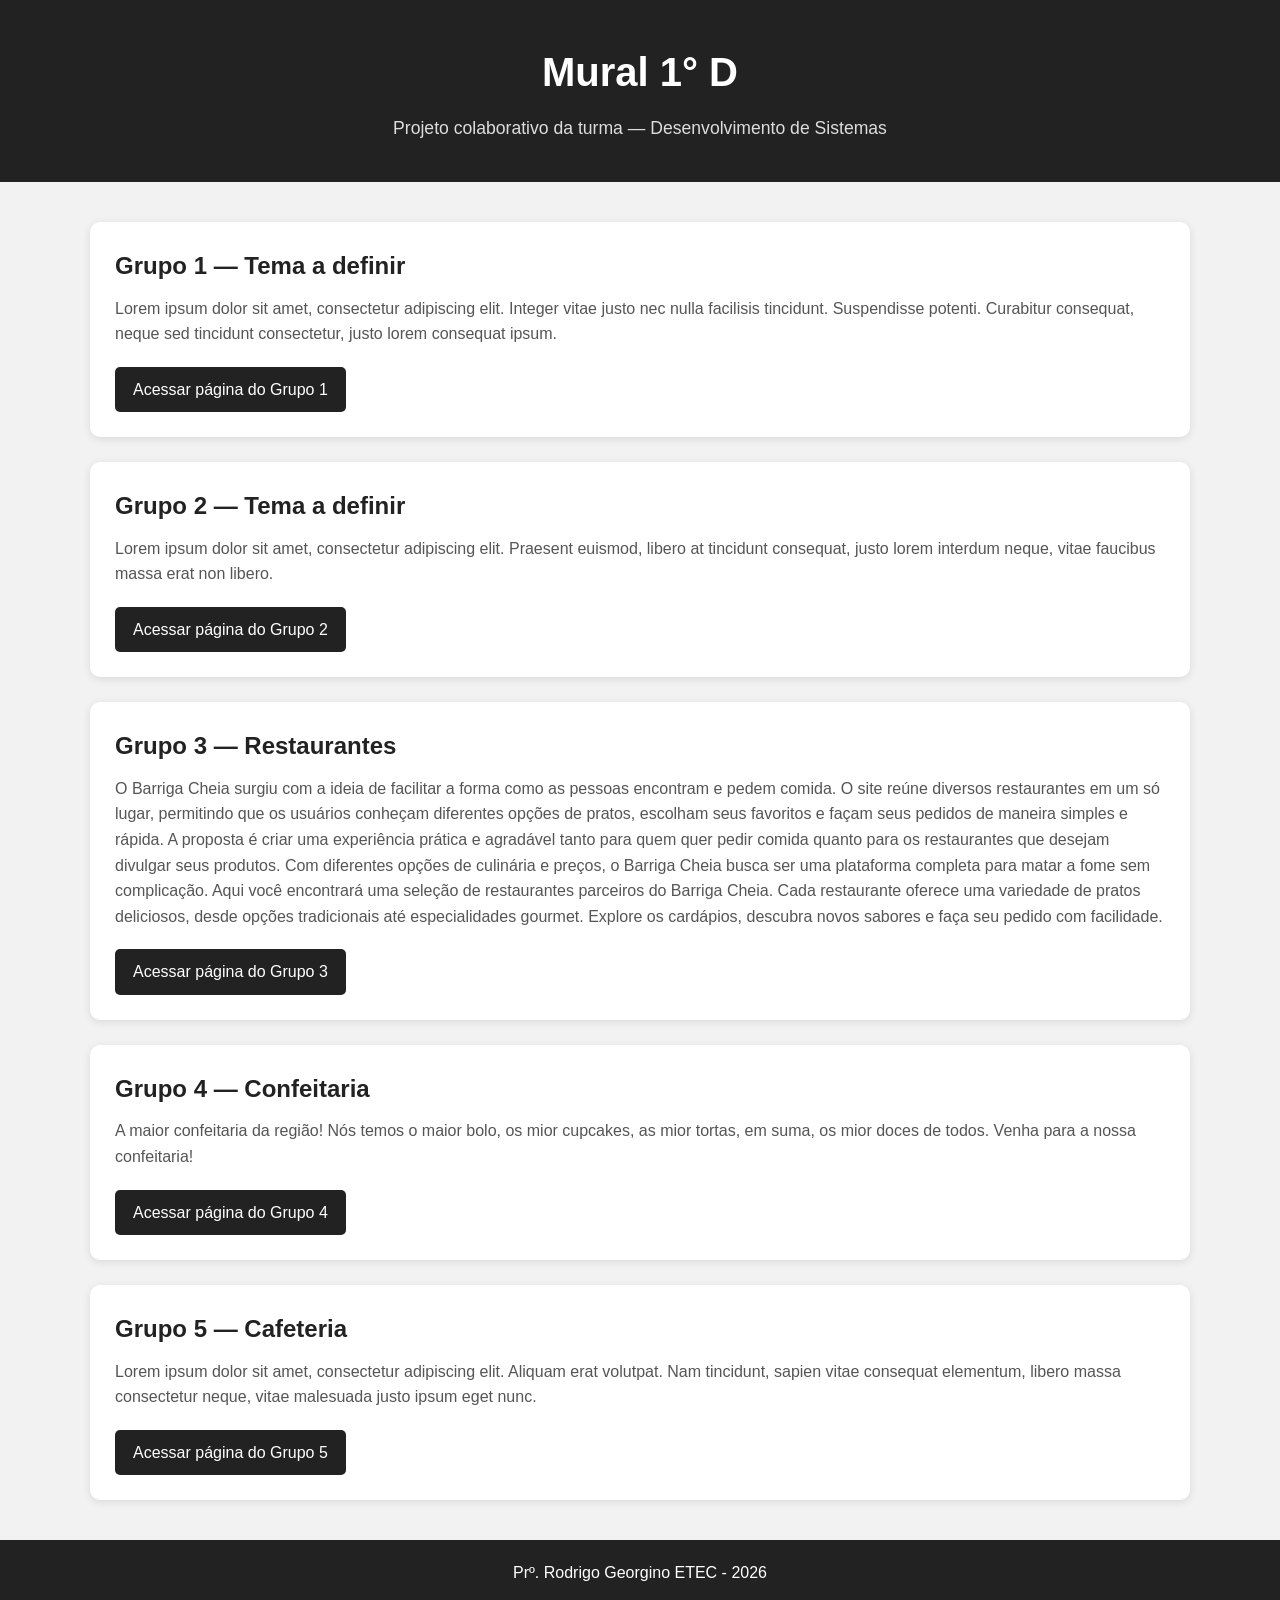
<file: index.html>
<!DOCTYPE html> <html lang="pt-BR"> <head> <meta charset="UTF-8"> <meta name="viewport" content="width=device-width, initial-scale=1.0"> <title>Mural 1° D</title> <style> * { box-sizing: border-box; margin: 0; padding: 0; } body { font-family: Arial, Helvetica, sans-serif; background-color: #f2f2f2; color: #333; line-height: 1.6; } header { background-color: #222; color: white; text-align: center; padding: 40px 20px; } header h1 { font-size: 2.5rem; margin-bottom: 10px; } header p { font-size: 1.1rem; color: #ddd; } main { width: 90%; max-width: 1100px; margin: 40px auto; } section { background-color: white; margin-bottom: 25px; padding: 25px; border-radius: 10px; box-shadow: 0 2px 8px rgba(0, 0, 0, 0.10); } section h2 { color: #222; margin-bottom: 10px; } section p { margin-bottom: 20px; color: #555; } .botao { display: inline-block; padding: 10px 18px; background-color: #222; color: white; text-decoration: none; border-radius: 5px; } .botao:hover { background-color: #444; } footer { background-color: #222; color: white; text-align: center; padding: 20px; margin-top: 40px; } @media (max-width: 600px) { header h1 { font-size: 2rem; } main { width: 95%; } section { padding: 20px; } } </style> </head> <body> <header> <h1>Mural 1° D</h1> <p> Projeto colaborativo da turma — Desenvolvimento de Sistemas </p> </header> <main> <!-- GRUPO 1 --> <section> <h2>Grupo 1 — Tema a definir</h2> <p> Lorem ipsum dolor sit amet, consectetur adipiscing elit. Integer vitae justo nec nulla facilisis tincidunt. Suspendisse potenti. Curabitur consequat, neque sed tincidunt consectetur, justo lorem consequat ipsum. </p> <a href="grupo1.html" class="botao"> Acessar página do Grupo 1 </a> </section> <!-- GRUPO 2 --> <section> <h2>Grupo 2 — Tema a definir</h2> <p> Lorem ipsum dolor sit amet, consectetur adipiscing elit. Praesent euismod, libero at tincidunt consequat, justo lorem interdum neque, vitae faucibus massa erat non libero. </p> <a href="grupo2.html" class="botao"> Acessar página do Grupo 2 </a> </section> <!-- GRUPO 3 --> <section> <h2>Grupo 3 — Restaurantes
</h2> <p> O Barriga Cheia surgiu com a ideia de facilitar a forma como as pessoas encontram e pedem comida. O site reúne diversos restaurantes em um só lugar, permitindo que os usuários conheçam diferentes opções de pratos, escolham seus favoritos e façam seus pedidos de maneira simples e rápida. A proposta é criar uma experiência prática e agradável tanto para quem quer pedir comida quanto para os restaurantes que desejam divulgar seus produtos. Com diferentes opções de culinária e preços, o Barriga Cheia busca ser uma plataforma completa para matar a fome sem complicação. Aqui você encontrará uma seleção de restaurantes parceiros do Barriga Cheia. Cada restaurante oferece uma variedade de pratos deliciosos, desde opções tradicionais até especialidades gourmet. Explore os cardápios, descubra novos sabores e faça seu pedido com facilidade.</p> <a href="/Grupo 3/grupo3.html" class="botao"> Acessar página do Grupo 3 </a> </section> <!-- GRUPO 4 --> <section> <h2>Grupo 4 — Confeitaria</h2> <p> A maior confeitaria da região! Nós temos o maior bolo, os mior cupcakes, as mior tortas, em suma, os mior doces de todos. Venha para a nossa confeitaria! </p> <a href="grupo4.html" class="botao"> Acessar página do Grupo 4 </a> </section> <!-- GRUPO 5 --> <section> <h2>Grupo 5 — Cafeteria</h2> <p> Lorem ipsum dolor sit amet, consectetur adipiscing elit. Aliquam erat volutpat. Nam tincidunt, sapien vitae consequat elementum, libero massa consectetur neque, vitae malesuada justo ipsum eget nunc. </p> <a href="grupo5.html" class="botao"> Acessar página do Grupo 5 </a> </section> </main> <footer> <p> Prº. Rodrigo Georgino ETEC - 2026 </p> </footer> </body> </html>
</file>
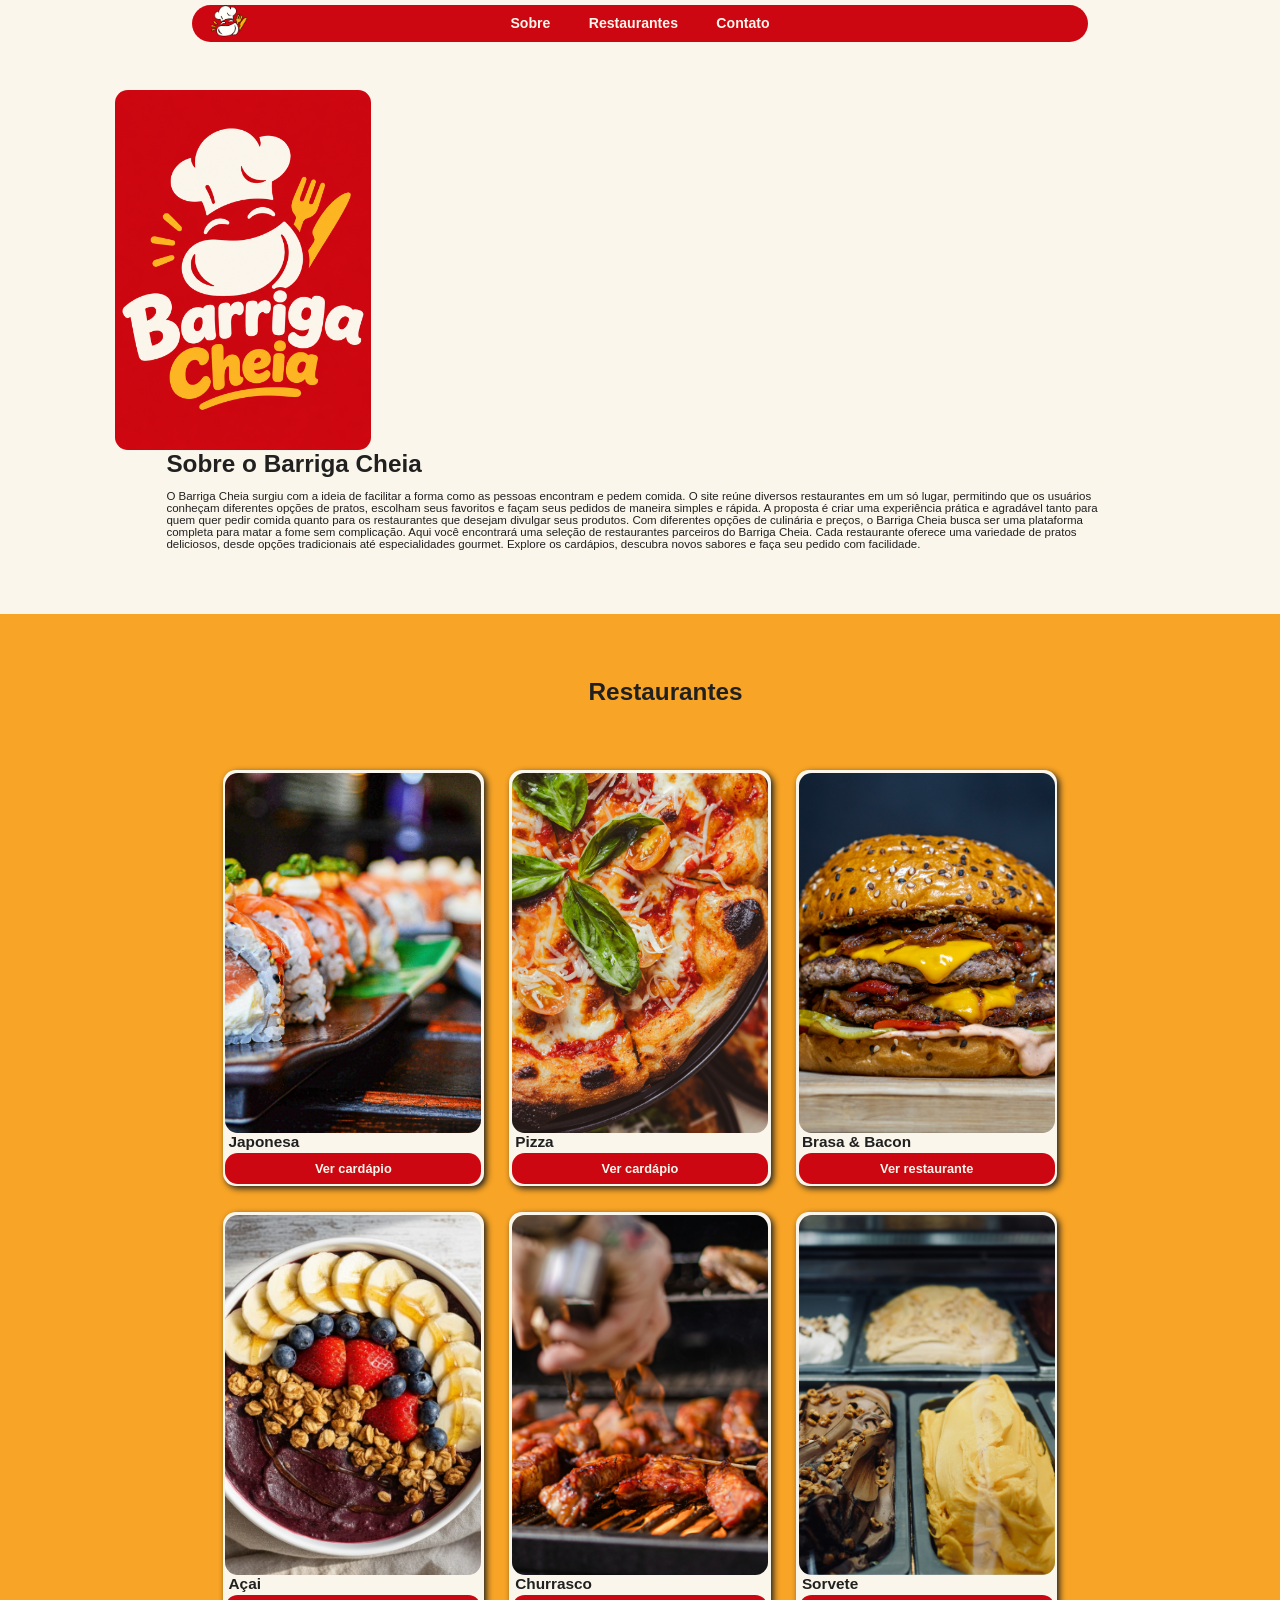
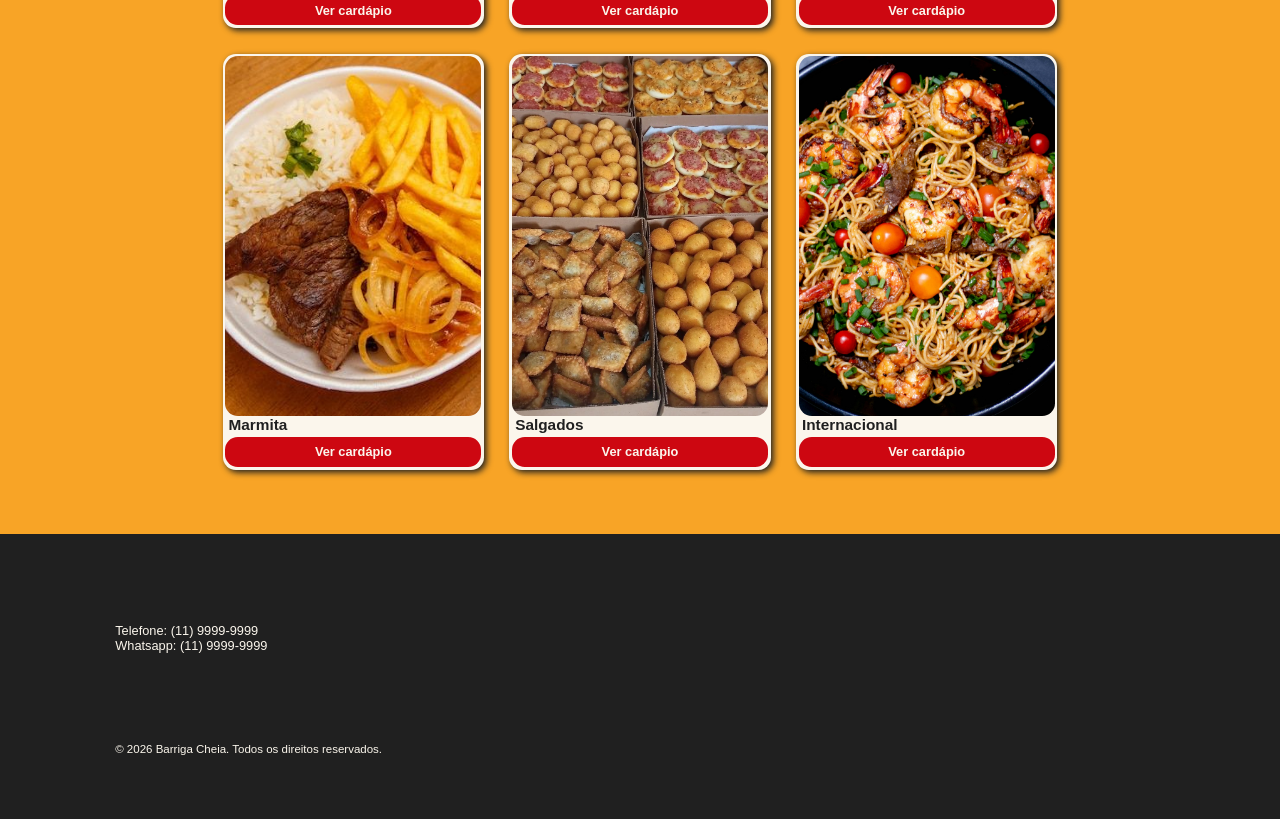
<file: barriga-cheia/index.html>
<!DOCTYPE html>
<html lang="pt-br">
<head>
    <meta charset="UTF-8">
    <link rel="stylesheet" href="style.css">
    <title>Barriga Cheia</title>
    <link rel="icon" type="image/png" href="img/BC1p1nobg.png">
</head>
<body>
    <nav class="principal">
    <a href="#inicio" class="aLogo"><img class="logo" src="img/BC1p1nobg.png" alt="Barriga Cheia Logo"></a>
    <a href="#sobre" class="button">Sobre</a>
    <a href="#restaurantes" class="button">Restaurantes</a>
    <a href="#contato" class="button">Contato</a>
    </nav>
    <main id="inicio">
        <section id="sobre">
            <img class="imgCard" src="img/BC1p1.png" alt="Brasa & Bacon">
            <h2 class="titulo">Sobre o Barriga Cheia</h2>
            <p class="infos">O Barriga Cheia surgiu com a ideia de facilitar a forma como as pessoas encontram e pedem comida. O site reúne diversos restaurantes em um só lugar, permitindo que os usuários conheçam diferentes opções de pratos, escolham seus favoritos e façam seus pedidos de maneira simples e rápida.

A proposta é criar uma experiência prática e agradável tanto para quem quer pedir comida quanto para os restaurantes que desejam divulgar seus produtos. Com diferentes opções de culinária e preços, o Barriga Cheia busca ser uma plataforma completa para matar a fome sem complicação.

Aqui você encontrará uma seleção de restaurantes parceiros do Barriga Cheia. Cada restaurante oferece uma variedade de pratos deliciosos, desde opções tradicionais até especialidades gourmet. Explore os cardápios, descubra novos sabores e faça seu pedido com facilidade.</p>
        </section>
        <section id="restaurantes">
            <h2 class="titulo" id="h2restaurante">Restaurantes</h2>
            <div class="cards">
            <card class="card">
                <img class="imgCard" src="img/sushi.jpg" alt="Japonesa">
                <h3 class="cardTitulo">Japonesa</h3>
                <a href="restaurantes/japonesa.html" class="aCard">Ver cardápio</a>
            </card>
            <card class="card">
                <img class="imgCard" src="img/pizza.jpg" alt="Pizza">
                <h3 class="cardTitulo">Pizza</h3>
                <a href="restaurantes/pizza.html" class="aCard">Ver cardápio</a>
            </card>
            <card class="card">
                <img class="imgCard" src="img/burguer.jpg" alt="Brasa & Bacon">
                <h3 class="cardTitulo">Brasa & Bacon</h3>
                <a href="restaurantes/hamburguer.html" class="aCard">Ver restaurante</a>
            </card>
            <card class="card">
                <img class="imgCard" src="img/açai.jpg" alt="Açai">
                <h3 class="cardTitulo">Açai</h3>
                <a href="restaurantes/açai.html" class="aCard">Ver cardápio</a>
            </card>
            <card class="card">
                <img class="imgCard" src="img/churrasco.jpg" alt="Churrasco">
                <h3 class="cardTitulo">Churrasco</h3>
                <a href="restaurantes/churrasco.html" class="aCard">Ver cardápio</a>
            </card>
            <card class="card">
                <img class="imgCard" src="img/sorvete.jpg" alt="Sorvete">
                <h3 class="cardTitulo">Sorvete</h3> 
                <a href="restaurantes/sorvete.html" class="aCard">Ver cardápio</a>
            </card>
            <card class="card">
                <img class="imgCard" src="img/marmita.jpg" alt="Marmita">
                <h3 class="cardTitulo">Marmita</h3>
                <a href="restaurantes/marmita.html" class="aCard">Ver cardápio</a>
            </card>
            <card class="card">
                <img class="imgCard" src="img/salgados.jpg" alt="Salgados">
                <h3 class="cardTitulo">Salgados</h3>
                <a href="restaurantes/salgados.html" class="aCard">Ver cardápio</a>
            </card>
            <card class="card">
                <img class="imgCard" src="img/internacional.jpg" alt="Internacional">
                <h3 class="cardTitulo">Internacional</h3>
                <a href="restaurantes/internacional.html" class="aCard">Ver cardápio</a>
            </card>
            </div>
        </section>
    </main>
        <footer id="contato">
            <h4 class="h4Footer">
                Telefone: (11) 9999-9999
                <br>
                Whatsapp: (11) 9999-9999
            </h4>
            <p class="pFooter">&copy; 2026 Barriga Cheia. Todos os direitos reservados.</p>
        </footer>
</body>
</html>
</file>
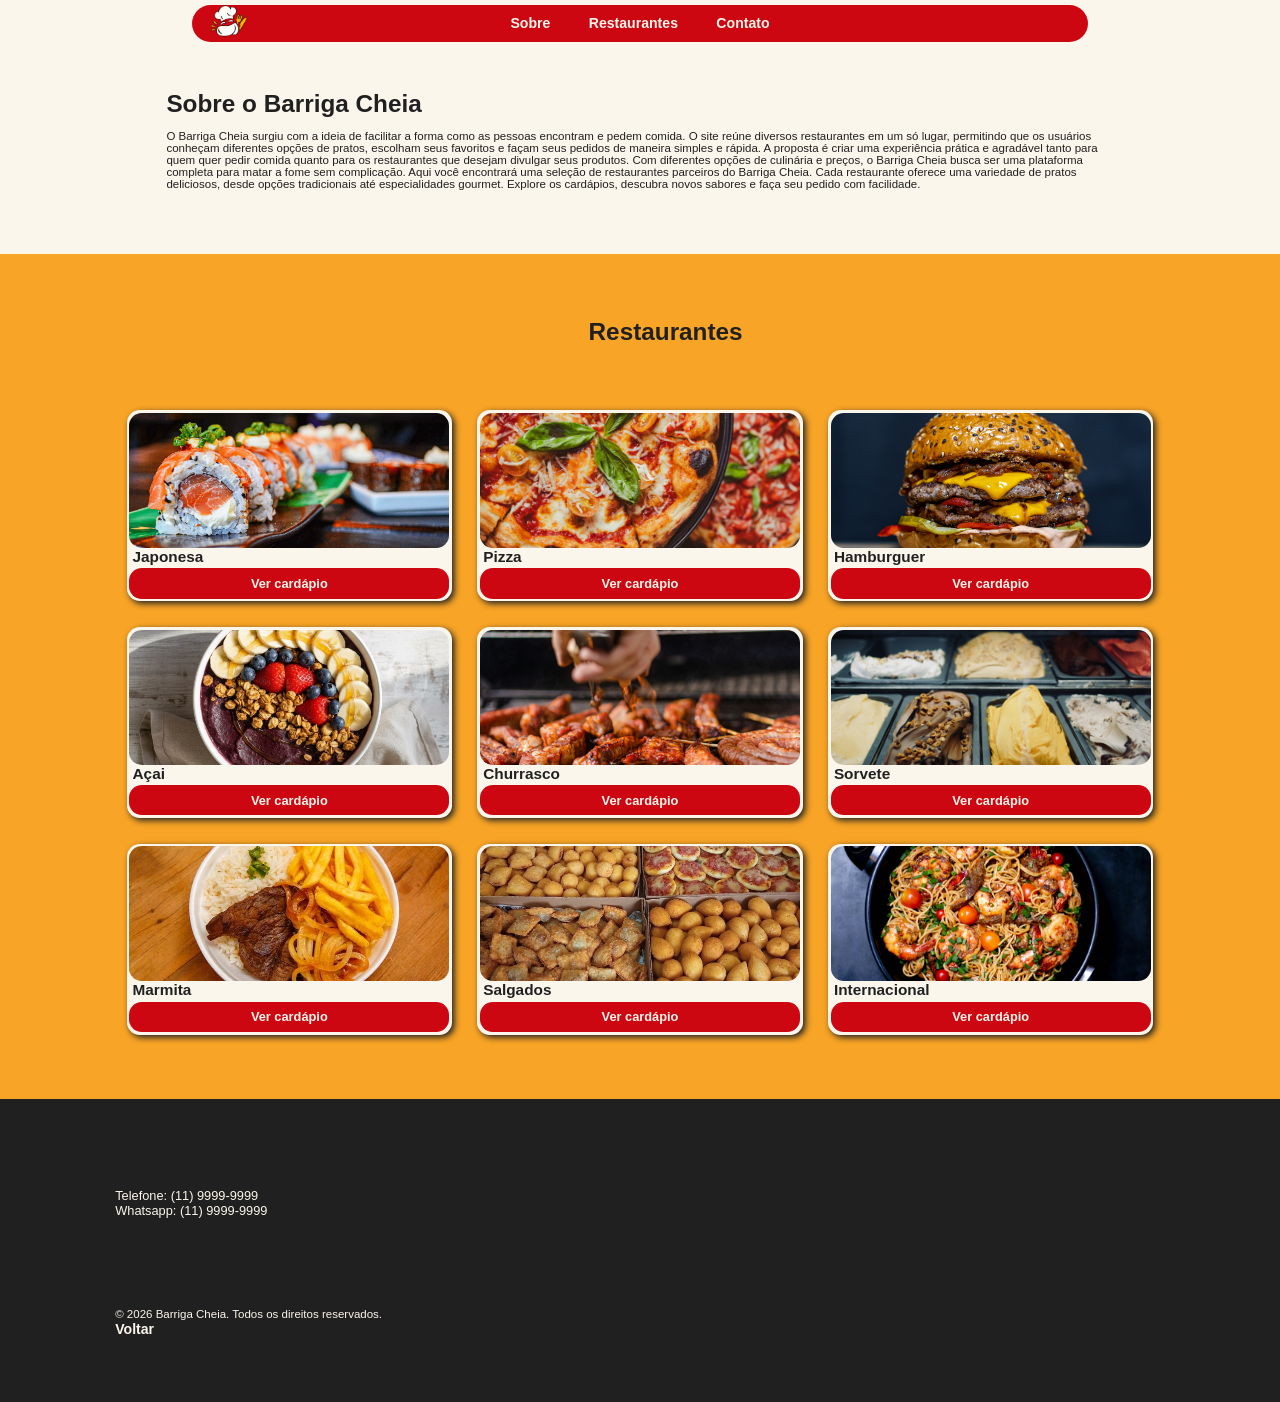
<file: Grupo 3/index.html>
<!DOCTYPE html>
<html lang="pt-br">
<head>
    <meta charset="UTF-8">
    <link rel="stylesheet" href="style.css">
    <title>Barriga Cheia</title>
    <link rel="icon" type="image/png" href="img/BC1p1.png">
</head>
<body>
    <nav class="principal">
    <a href="#inicio" class="aLogo"><img class="logo" src="img/BC1p1nobg.png" alt="Barriga Cheia Logo"></a>
    <a href="#sobre" class="button">Sobre</a>
    <a href="#restaurantes" class="button">Restaurantes</a>
    <a href="#contato" class="button">Contato</a>
    </nav>
    <main id="inicio">
        <section id="sobre">
            <h2 class="titulo">Sobre o Barriga Cheia</h2>
            <p class="infos">O Barriga Cheia surgiu com a ideia de facilitar a forma como as pessoas encontram e pedem comida. O site reúne diversos restaurantes em um só lugar, permitindo que os usuários conheçam diferentes opções de pratos, escolham seus favoritos e façam seus pedidos de maneira simples e rápida.

A proposta é criar uma experiência prática e agradável tanto para quem quer pedir comida quanto para os restaurantes que desejam divulgar seus produtos. Com diferentes opções de culinária e preços, o Barriga Cheia busca ser uma plataforma completa para matar a fome sem complicação.

Aqui você encontrará uma seleção de restaurantes parceiros do Barriga Cheia. Cada restaurante oferece uma variedade de pratos deliciosos, desde opções tradicionais até especialidades gourmet. Explore os cardápios, descubra novos sabores e faça seu pedido com facilidade.</p>
        </section>
        <section id="restaurantes">
            <h2 class="titulo" id="h2restaurante">Restaurantes</h2>
            <div class="cards">
            <card class="card">
                <img class="imgCard" src="img/sushi.jpg" alt="Japonesa">
                <h3 class="cardTitulo">Japonesa</h3>
                <a href="restaurantes/japonesa.html" class="aCard">Ver cardápio</a>
            </card>
            <card class="card">
                <img class="imgCard" src="img/pizza.jpg" alt="Pizza">
                <h3 class="cardTitulo">Pizza</h3>
                <a href="restaurantes/pizza.html" class="aCard">Ver cardápio</a>
            </card>
            <card class="card">
                <img class="imgCard" src="img/burguer.jpg" alt="Hamburguer">
                <h3 class="cardTitulo">Hamburguer</h3>
                <a href="restaurantes/hamburguer.html" class="aCard">Ver cardápio</a>
            </card>
            <card class="card">
                <img class="imgCard" src="img/açai.jpg" alt="Açai">
                <h3 class="cardTitulo">Açai</h3>
                <a href="restaurantes/açai.html" class="aCard">Ver cardápio</a>
            </card>
            <card class="card">
                <img class="imgCard" src="img/churrasco.jpg" alt="Churrasco">
                <h3 class="cardTitulo">Churrasco</h3>
                <a href="restaurantes/churrasco.html" class="aCard">Ver cardápio</a>
            </card>
            <card class="card">
                <img class="imgCard" src="img/sorvete.jpg" alt="Sorvete">
                <h3 class="cardTitulo">Sorvete</h3> 
                <a href="restaurantes/sorvete.html" class="aCard">Ver cardápio</a>
            </card>
            <card class="card">
                <img class="imgCard" src="img/marmita.jpg" alt="Marmita">
                <h3 class="cardTitulo">Marmita</h3>
                <a href="restaurantes/marmita.html" class="aCard">Ver cardápio</a>
            </card>
            <card class="card">
                <img class="imgCard" src="img/salgados.jpg" alt="Salgados">
                <h3 class="cardTitulo">Salgados</h3>
                <a href="restaurantes/salgados.html" class="aCard">Ver cardápio</a>
            </card>
            <card class="card">
                <img class="imgCard" src="img/internacional.jpg" alt="Internacional">
                <h3 class="cardTitulo">Internacional</h3>
                <a href="restaurantes/internacional.html" class="aCard">Ver cardápio</a>
            </card>
            </div>
        </section>
    </main>
        <footer id="contato">
            <h4 class="h4Footer">
                Telefone: (11) 9999-9999
                <br>
                Whatsapp: (11) 9999-9999
            </h4>
            <p class="pFooter">&copy; 2026 Barriga Cheia. Todos os direitos reservados.</p>
            <a class="button" href="/index.html">Voltar</a>
        </footer>

    
</body>
</html>
</file>
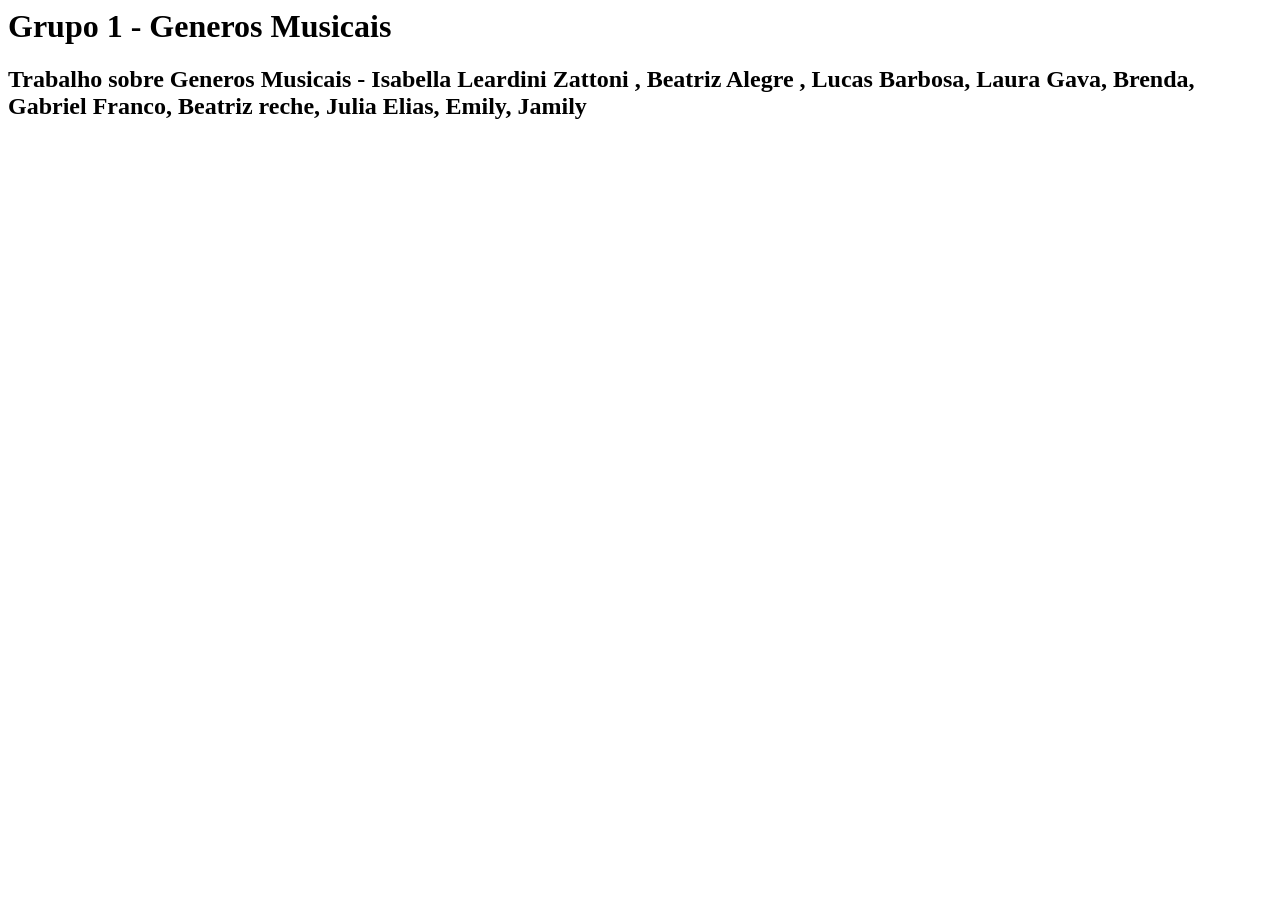
<file: grupo1.html>
<html>
<head>
<title> Grupo 1 </title> 
</head>
<body>
    <h1> Grupo 1 - Generos Musicais </h1>
    <h2>Trabalho sobre Generos Musicais - Isabella Leardini Zattoni  , Beatriz Alegre , Lucas Barbosa, Laura Gava, Brenda, Gabriel Franco, Beatriz reche, Julia Elias, Emily, Jamily </h2>
</body>
</html>
</file>
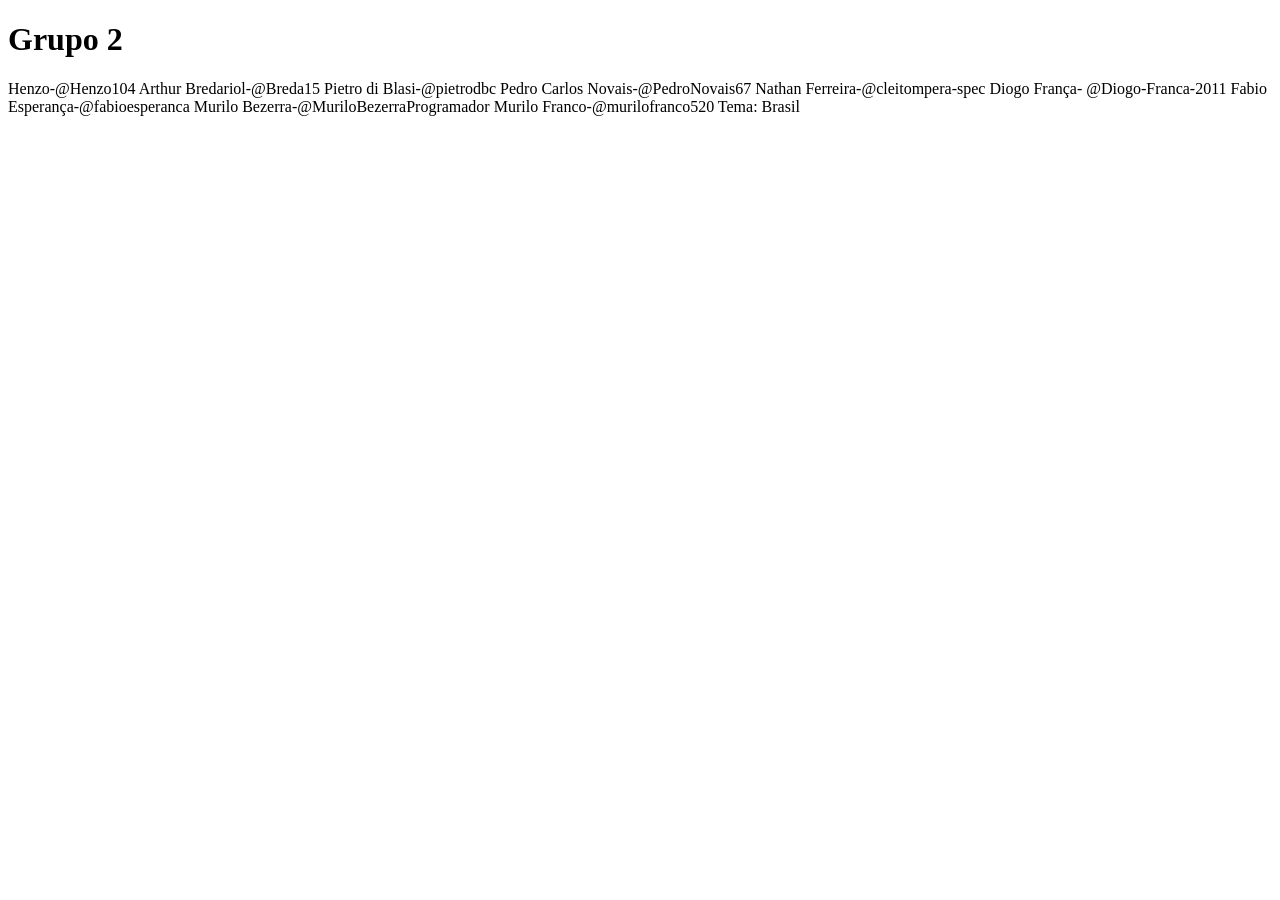
<file: grupo2.html>
<!DOCTYPE html>
<html>
<head>
    <meta charset="UTF-8">
</head>
<body>
    <h1> Grupo 2</h1>
    <p>
       Henzo-@Henzo104
       Arthur Bredariol-@Breda15
       Pietro di Blasi-@pietrodbc
       Pedro Carlos Novais-@PedroNovais67
       Nathan Ferreira-@cleitompera-spec
       Diogo França- @Diogo-Franca-2011
       Fabio Esperança-@fabioesperanca
       Murilo Bezerra-@MuriloBezerraProgramador
       Murilo Franco-@murilofranco520                
      Tema: Brasil
    </p>
</body>
</html>
</file>
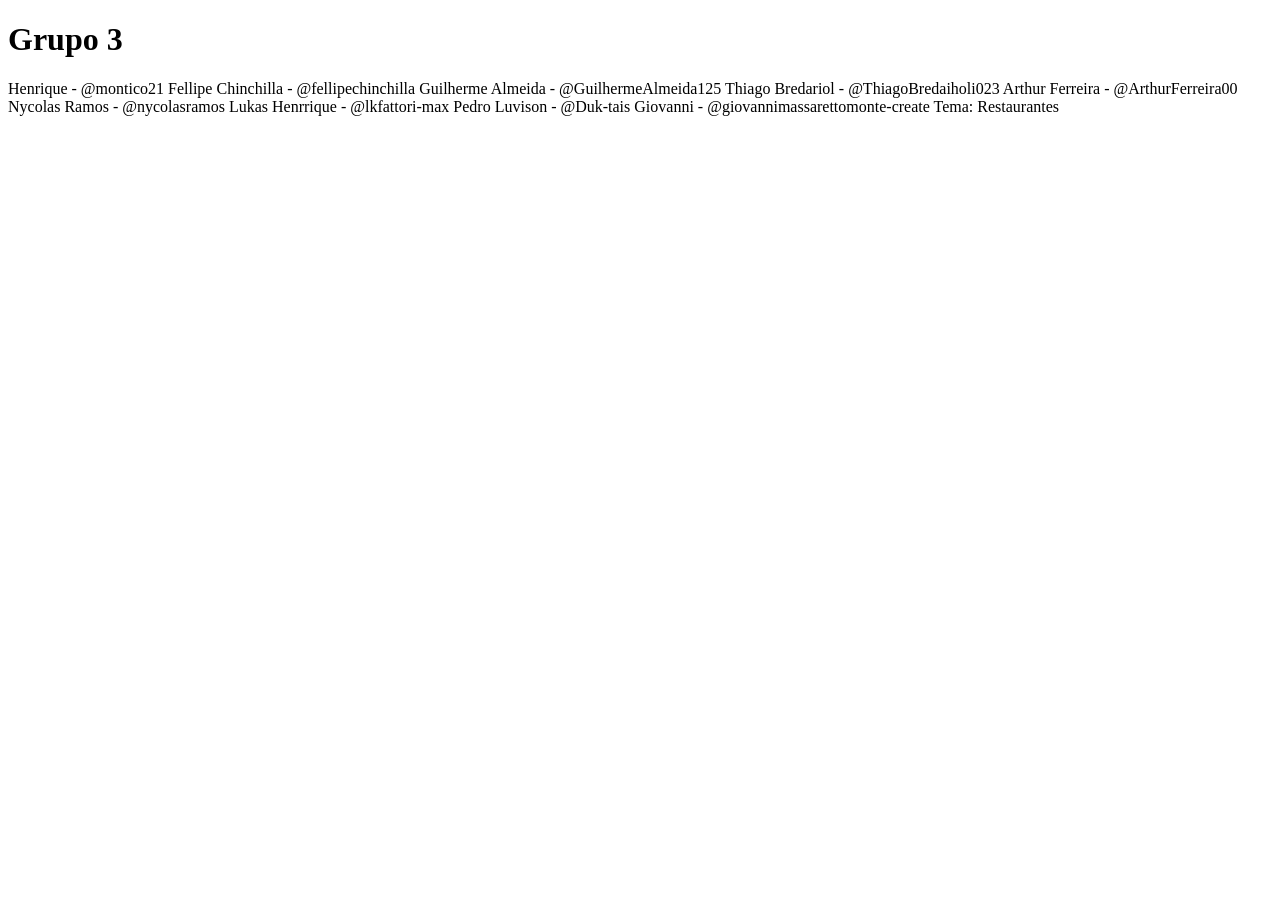
<file: grupo3.html>
<!DOCTYPE html>
<html>
<head>
    <meta charset="UTF-8">
</head>
<body>
    <h1> Grupo 3</h1>
    <p>
        Henrique - @montico21
        Fellipe Chinchilla - @fellipechinchilla
        Guilherme Almeida - @GuilhermeAlmeida125
        Thiago Bredariol - @ThiagoBredaiholi023
        Arthur Ferreira - @ArthurFerreira00
        Nycolas Ramos - @nycolasramos
        Lukas Henrrique - @lkfattori-max
        Pedro Luvison - @Duk-tais
        Giovanni - @giovannimassarettomonte-create

         Tema: Restaurantes
    </p>
</body>
</html>
</file>
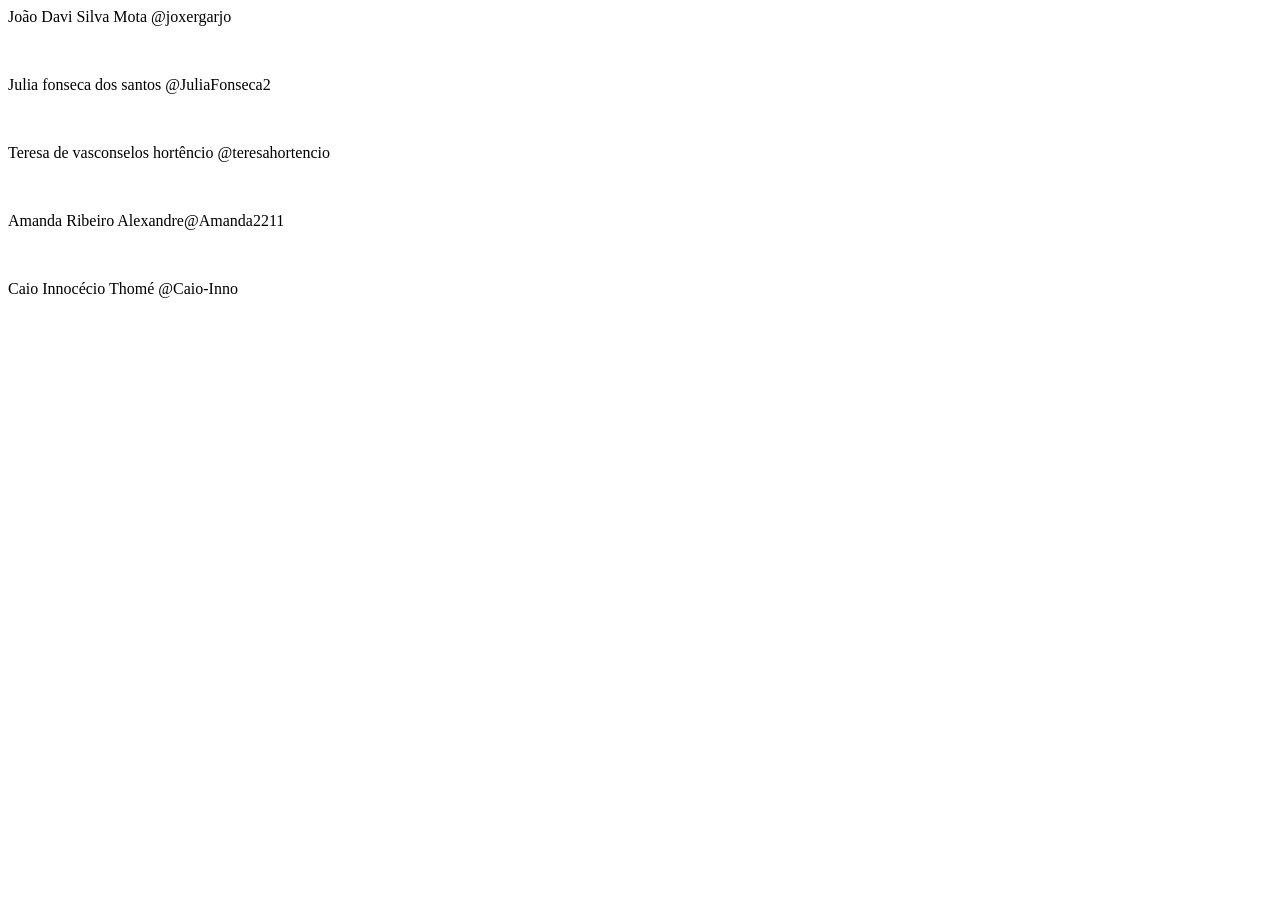
<file: grupo4.html>
<html>
<head>
</head>
<body>
    <p>João Davi Silva Mota @joxergarjo</p> <br>
    <p>Julia fonseca dos santos @JuliaFonseca2</p> <br>
    <p>Teresa de vasconselos hortêncio @teresahortencio</p> <br>
    <p>Amanda Ribeiro Alexandre@Amanda2211</p> <br>
    <p>Caio Innocécio Thomé @Caio-Inno</p> <br>
</body>
</html>
</file>
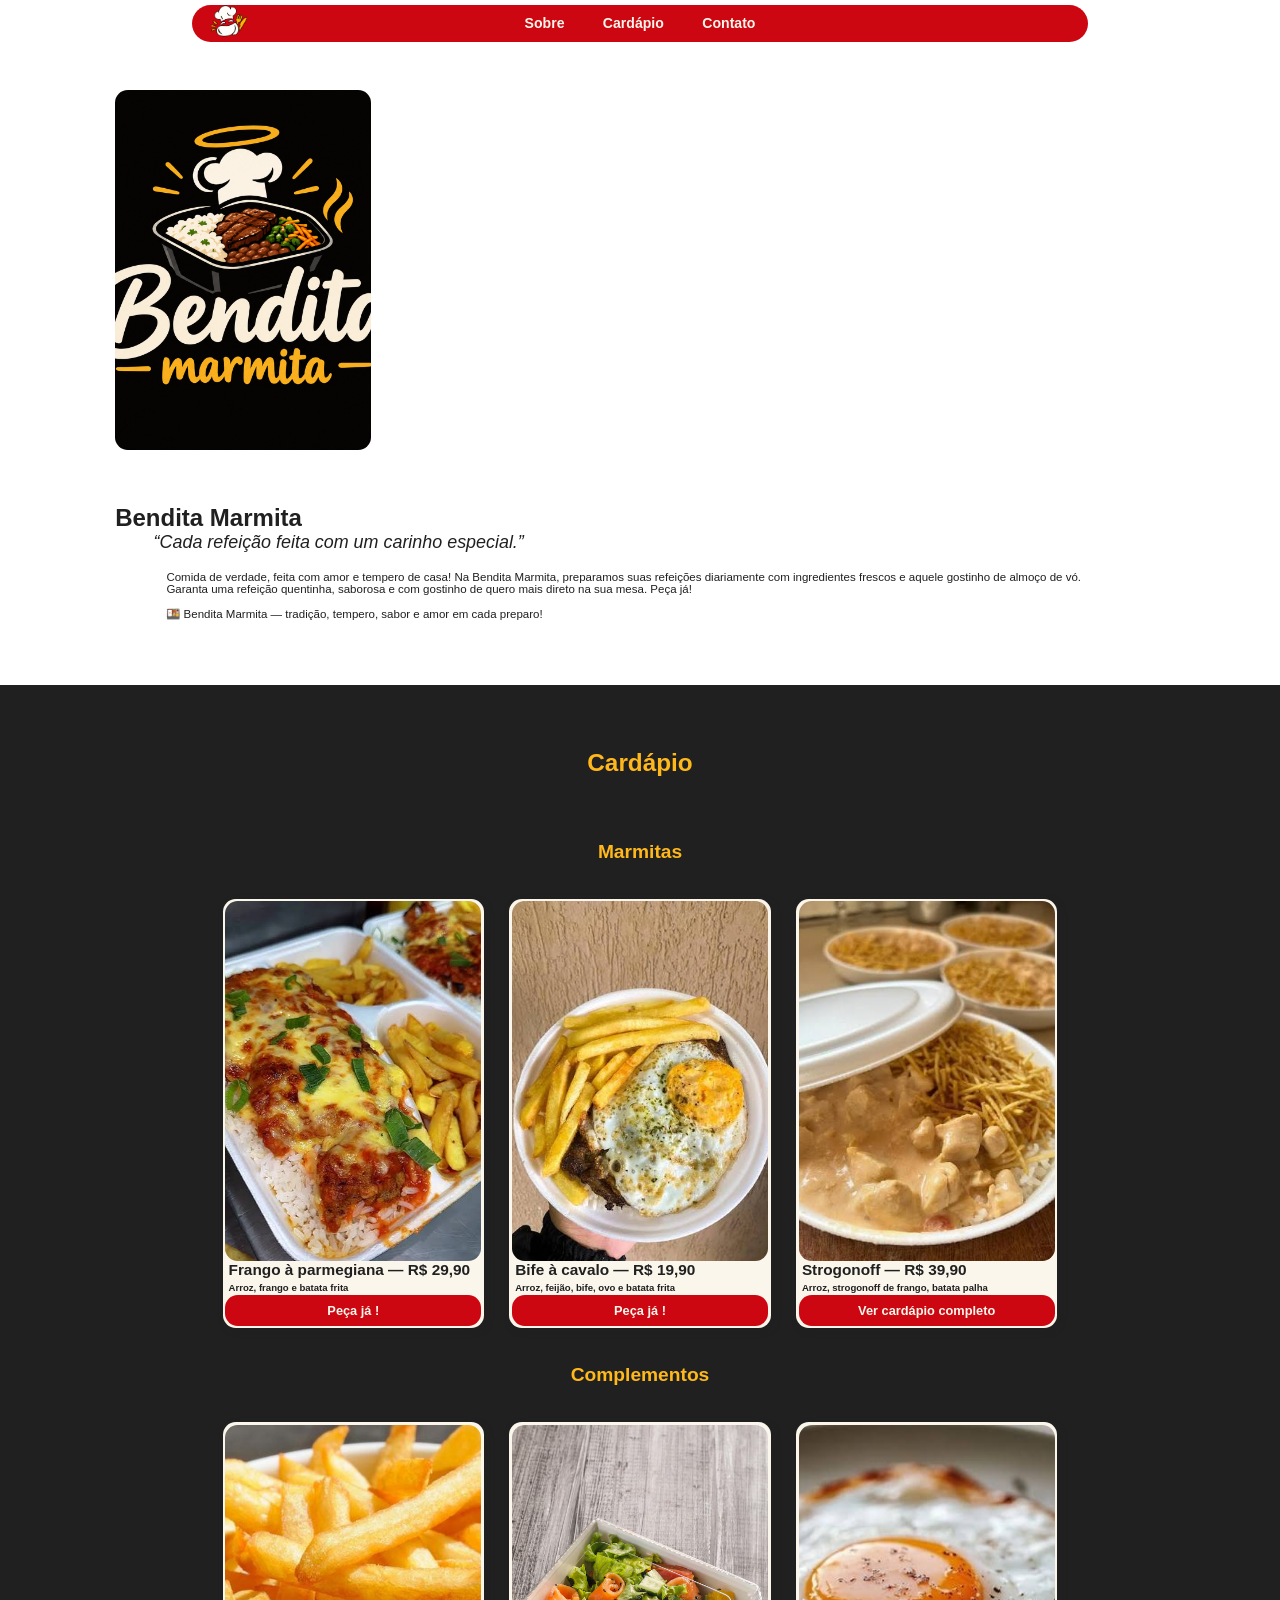
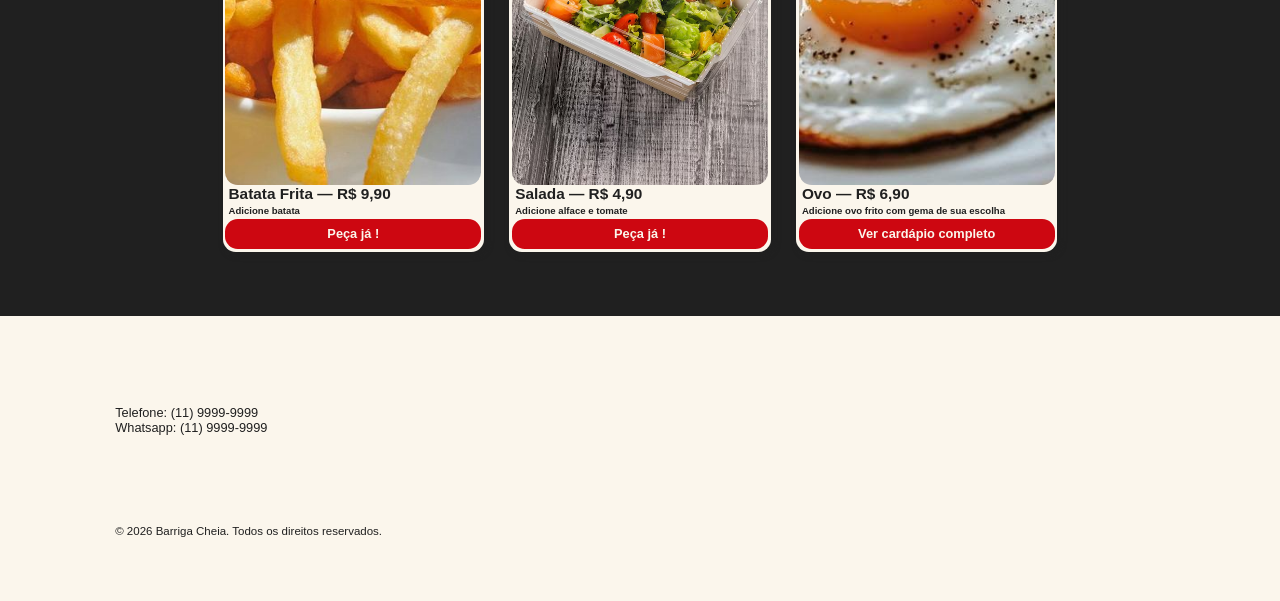
<file: marmita.html>
<!DOCTYPE html>
<html lang="pt-br">
<head>
    <meta charset="UTF-8">
    <link rel="stylesheet" href="stylemarmita.css">
    <title>Bendita Marmita - Barriga Cheia</title>
    <link rel="icon" type="image/png" href="imgs/benditamarmitasemfundo.png">
</head>
<body>
    <nav class="principal">
    <a href="../index.html" class="aLogo"><img class="logo" src="../img/BC1p1nobg.png" alt="Barriga Cheia Logo"></a>
    <a href="#sobre" class="button">Sobre</a>
    <a href="#restaurantes" class="button">Cardápio</a>
    <a href="#contato" class="button">Contato</a>
    </nav>
    <main id="inicio">
        <section id="sobre">
            <img class="imgCard" src="imgs/BenditaMarmita.png" alt="Bendita Marmita"><br><br><br>
            <h1 class="titulo"> Bendita Marmita</h1>
            <h2 class="subtitulo"><i>“Cada refeição feita com um carinho especial.”</i></h2>
            <br>
            <p class="infos">  Comida de verdade, feita com amor e tempero de casa! Na Bendita Marmita, preparamos suas refeições diariamente com ingredientes frescos e aquele gostinho de almoço de vó. Garanta uma refeição quentinha, saborosa e com gostinho de quero mais direto na sua mesa. Peça já!
<br><br>
🍱 Bendita Marmita — tradição, tempero, sabor e amor em cada preparo!</p>
        </section>
        <section id="restaurantes">
            <h2 class="titulo" id="h2restaurante">Cardápio</h2>
            <h2 class="sub">Marmitas</h2><br><br>
            <div class="cards">
            <card class="card">
                <img class="imgCard" src="imgs/Parmegiana.png" alt="File à parmegiana">
                <h3 class="cardTitulo">Frango à parmegiana — R$ 29,90</h3>
                <h3 class="desc">Arroz, frango e batata frita</h3>
                <a href="" class="aCard">Peça já !</a>
            </card>
            <card class="card">
                <img class="imgCard" src="imgs/BifeCavalo.png" alt="Bife à Cavalo">
                <h3 class="cardTitulo">Bife à cavalo — R$ 19,90</h3>
                <h3 class="desc">Arroz, feijão, bife, ovo e batata frita</h3>
                <a href="" class="aCard">Peça já !</a>
            </card>
             <card class="card">
                <img class="imgCard" src="imgs/Strogonoff.png" alt="Strogonoff">
                <h3 class="cardTitulo">Strogonoff — R$ 39,90</h3>
                 <h3 class="desc">Arroz, strogonoff de frango, batata palha</h3>
                <a href="" class="aCard">Ver cardápio completo</a>
            </card>
            </div>
            <br><br> <h2 class="sub">Complementos</h2><br><br>
            <div class="cards">
            <card class="card">
                <img class="imgCard" src="imgs/BatataFrita.png" alt="Batata Frita">
                <h3 class="cardTitulo">Batata Frita — R$ 9,90 </h3>
                <h3 class="desc">Adicione batata</h3>
                <a href="" class="aCard">Peça já !</a>
            </card>
            <card class="card">
                <img class="imgCard" src="imgs/Salada.png" alt="Salada">
                <h3 class="cardTitulo">Salada — R$ 4,90</h3>
                <h3 class="desc">Adicione alface e tomate</h3>
                <a href="" class="aCard">Peça já !</a>
            </card>
            <card class="card">
                <img class="imgCard" src="imgs/Ovo.png" alt="Ovo Frito">
                <h3 class="cardTitulo">Ovo — R$ 6,90</h3>
                <h3 class="desc">Adicione ovo frito com gema de sua escolha</h3>
                <a href="" class="aCard">Ver cardápio completo</a>
            </card>
            </div>
    
        </section>
    </main>
        <footer id="contato">
            <h4 class="h4Footer">
                Telefone: (11) 9999-9999
                <br>
                Whatsapp: (11) 9999-9999
            </h4>
            <p class="pFooter">&copy; 2026 Barriga Cheia. Todos os direitos reservados.</p>
        </footer>
</body>
</html>
</file>
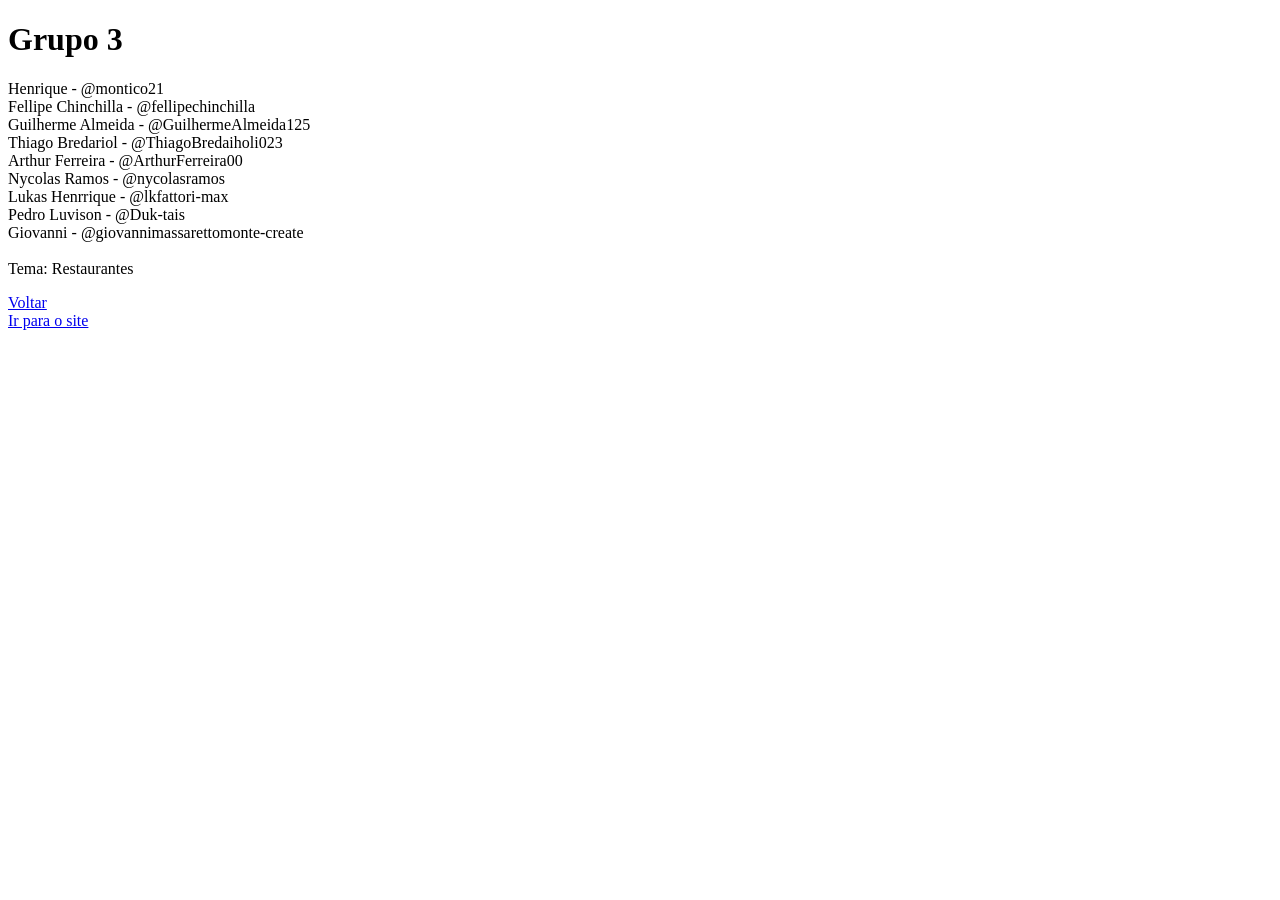
<file: Grupo 3/grupo3.html>
<!DOCTYPE html>
<html>
<head>
    <meta charset="UTF-8">
</head>
<body>
    <h1> Grupo 3</h1>
    <p>
        Henrique - @montico21 <br>
        Fellipe Chinchilla - @fellipechinchilla <br>
        Guilherme Almeida - @GuilhermeAlmeida125 <br>
        Thiago Bredariol - @ThiagoBredaiholi023 <br>
        Arthur Ferreira - @ArthurFerreira00 <br>
        Nycolas Ramos - @nycolasramos <br>
        Lukas Henrrique - @lkfattori-max <br>
        Pedro Luvison - @Duk-tais <br>
        Giovanni - @giovannimassarettomonte-create <br>
        <br>
         Tema: Restaurantes
    </p>
    <a href="../index.html">Voltar</a>
    <br>
    <a href="index.html">Ir para o site</a>
</body>
</html>
</file>
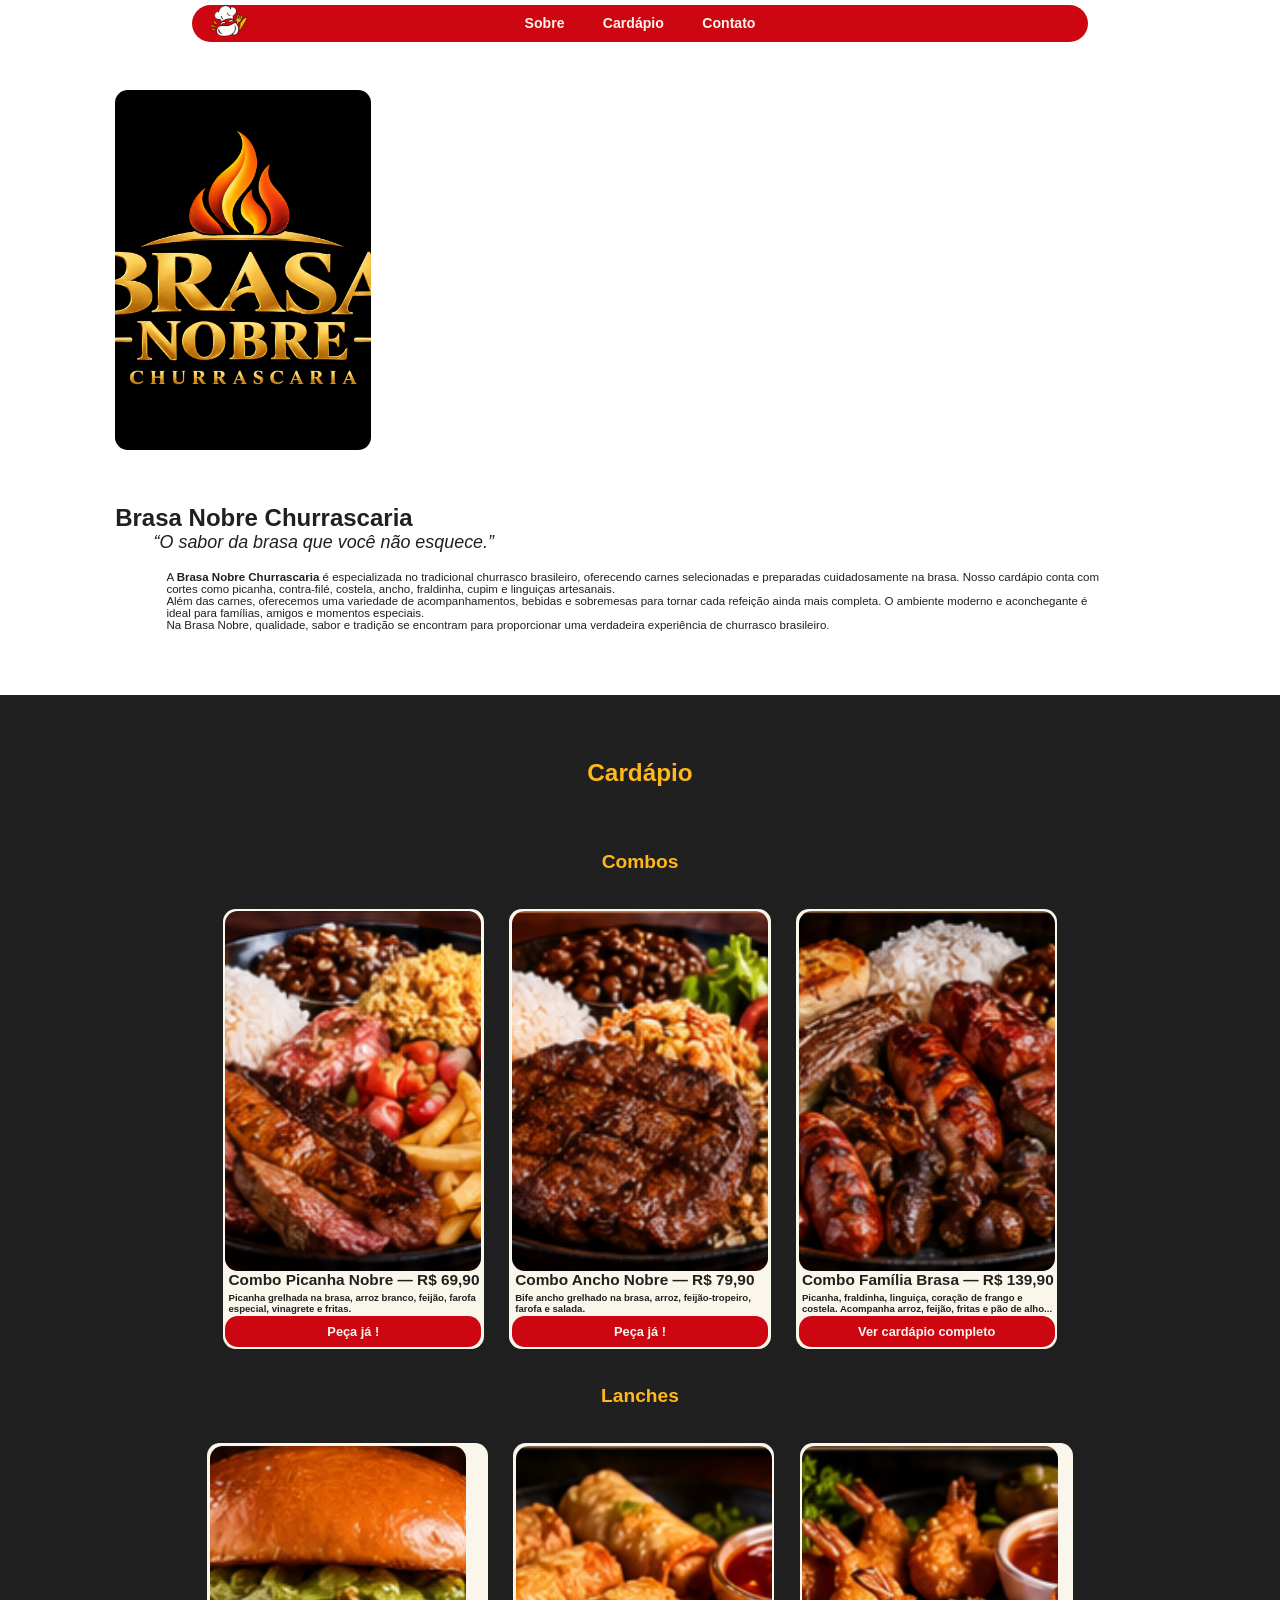
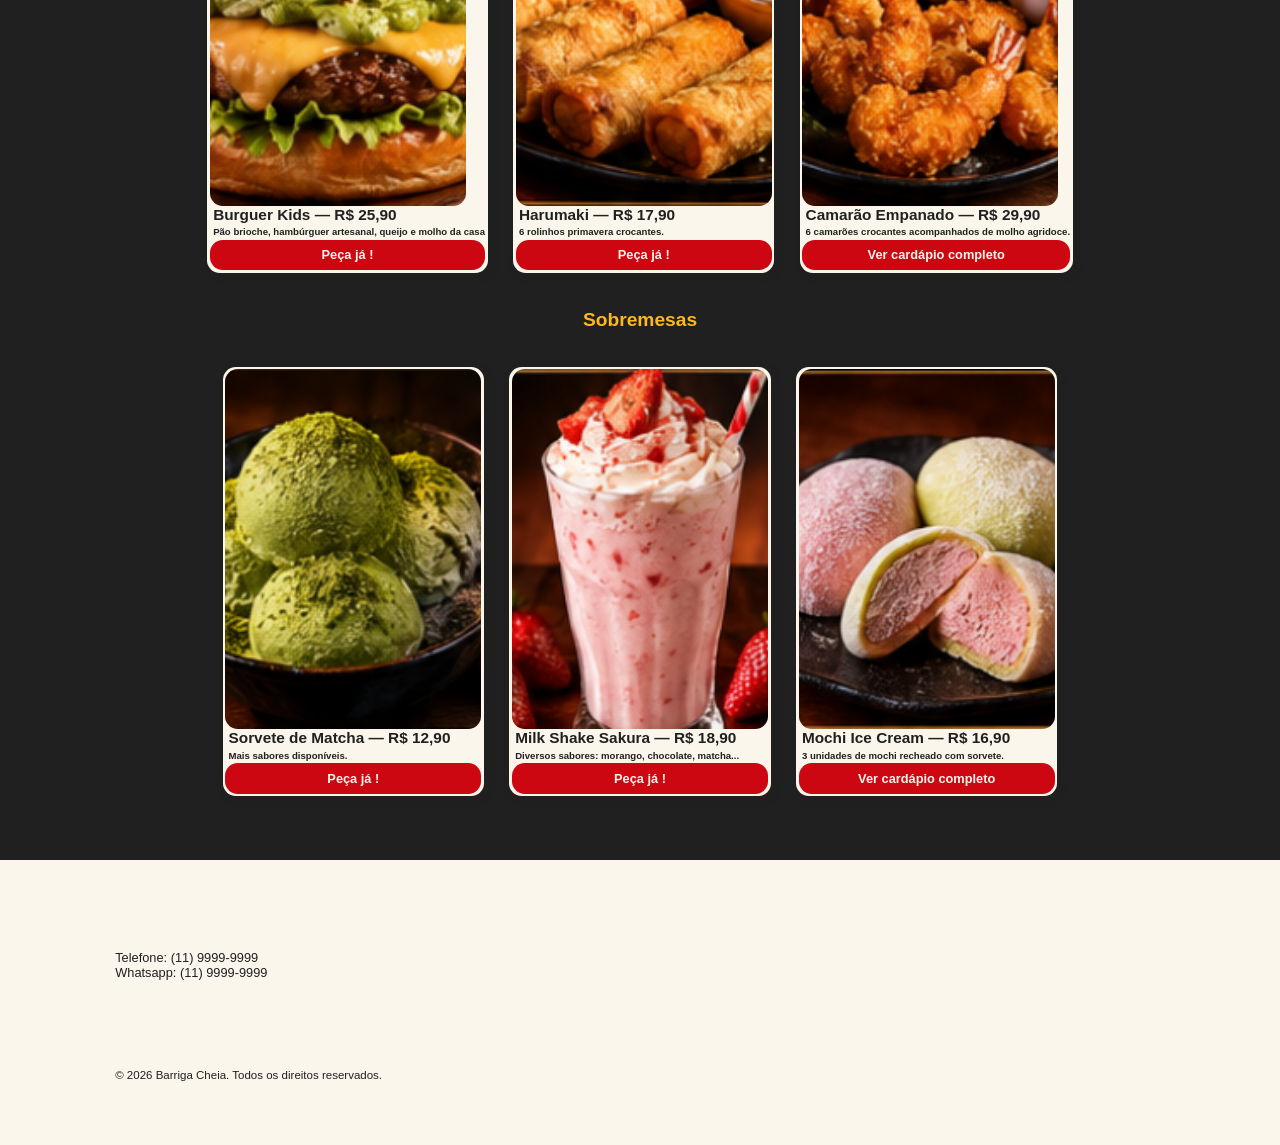
<file: barriga-cheia/restaurantes/churrasco.html>
<!DOCTYPE html>
<html lang="pt-br">
<head>
    <meta charset="UTF-8">
    <link rel="stylesheet" href="stylechurras.css">
    <title>Brasa Nobre Churrascaria - Barriga Cheia</title>
    <link rel="icon" type="image/png" href="imgs/brasanobrelogo.png">
</head>
<body>
    <nav class="principal">
    <a href="../index.html" class="aLogo"><img class="logo" src="../img/BC1p1nobg.png" alt="Barriga Cheia Logo"></a>
    <a href="#sobre" class="button">Sobre</a>
    <a href="#restaurantes" class="button">Cardápio</a>
    <a href="#contato" class="button">Contato</a>
    </nav>
    <main id="inicio">
        <section id="sobre">
            <img class="imgCard" src="imgs/brasafundo.png" alt="Brasa & Bacon"><br><br><br>
            <h1 class="titulo">Brasa Nobre Churrascaria</h1>
            <h2 class="subtitulo"><i>“O sabor da brasa que você não esquece.”</i></h2>
            <br>
            <p class="infos">   A <strong> Brasa Nobre Churrascaria </strong>é especializada no tradicional churrasco brasileiro, oferecendo carnes selecionadas e preparadas cuidadosamente na brasa. Nosso cardápio conta com cortes como picanha, contra-filé, costela, ancho, fraldinha, cupim e linguiças artesanais.<br>
        Além das carnes, oferecemos uma variedade de acompanhamentos, bebidas e sobremesas para tornar cada refeição ainda mais completa. O ambiente moderno e aconchegante é ideal para famílias, amigos e momentos especiais.<br>
        Na Brasa Nobre, qualidade, sabor e tradição se encontram para proporcionar uma verdadeira experiência de churrasco brasileiro. 
        
</p>
        </section>
        <section id="restaurantes">
            <h2 class="titulo" id="h2restaurante">Cardápio</h2>
            <h2 class="sub">Combos</h2><br><br>
            <div class="cards">
            <card class="card">
                <img class="imgCard" src="imgs/combopicanha.png" alt="Combo Picanha Nobre">
                <h3 class="cardTitulo">Combo Picanha Nobre — R$ 69,90</h3>
                <h3 class="desc">Picanha grelhada na brasa, arroz branco, feijão, farofa <br>especial, vinagrete e fritas.</h3>
                <a href="" class="aCard">Peça já !</a>
            </card>
            <card class="card">
                <img class="imgCard" src="imgs/comboancho.png" alt="Combo Ancho Nobre">
                <h3 class="cardTitulo">Combo Ancho Nobre — R$ 79,90</h3>
                <h3 class="desc">Bife ancho grelhado na brasa, arroz, feijão-tropeiro, <br>farofa e salada.</h3>
                <a href="" class="aCard">Peça já !</a>
            </card>
             <card class="card">
                <img class="imgCard" src="imgs/combofamilia.png" alt="Combo Família Brasa">
                <h3 class="cardTitulo">Combo Família Brasa — R$ 139,90</h3>
                 <h3 class="desc">Picanha, fraldinha, linguiça, coração de frango e<br> costela. Acompanha arroz, feijão, fritas e pão de alho...</h3>
                <a href="" class="aCard">Ver cardápio completo</a>
            </card>
            </div>
            <br><br> <h2 class="sub">Lanches</h2><br><br>
            <div class="cards">
            <card class="card">
                <img class="imgCard" src="imgs/lanchekids.png" alt="Burguer Kids">
                <h3 class="cardTitulo">Burguer Kids — R$ 25,90 </h3>
                <h3 class="desc">Pão brioche, hambúrguer artesanal, queijo e molho da casa</h3>
                <a href="" class="aCard">Peça já !</a>
            </card>
            <card class="card">
                <img class="imgCard" src="imgs/harumakichurras.png" alt="Harumaki">
                <h3 class="cardTitulo">Harumaki — R$ 17,90</h3>
                <h3 class="desc">6 rolinhos primavera crocantes.</h3>
                <a href="" class="aCard">Peça já !</a>
            </card>
            <card class="card">
                <img class="imgCard" src="imgs/camaraoempanado.png" alt="Camarão Empanado">
                <h3 class="cardTitulo">Camarão Empanado — R$ 29,90</h3>
                <h3 class="desc">6 camarões crocantes acompanhados de molho agridoce.</h3>
                <a href="" class="aCard">Ver cardápio completo</a>
            </card>
            </div>
            <br><br> <h2 class="sub">Sobremesas</h2><br><br>
            <div class="cards">
            <card class="card">
                <img class="imgCard" src="imgs/sorvetematcha.png" alt="Sorvete">
                <h3 class="cardTitulo"> Sorvete de Matcha — R$ 12,90</h3> 
                <h3 class="desc">Mais sabores disponíveis.</h3>
                <a href="" class="aCard">Peça já !</a>
            </card>
           
            <card class="card">
                <img class="imgCard" src="imgs/milkshake.png" alt="Milk Shake ">
                <h3 class="cardTitulo">Milk Shake Sakura — R$ 18,90</h3>
                <h3 class="desc">Diversos sabores: morango, chocolate, matcha...</h3>
                <a href="" class="aCard">Peça já !</a>
            </card>
            <card class="card">
                <img class="imgCard" src="imgs/mochiice.png" alt="Mochi Ice Cream">
                <h3 class="cardTitulo">Mochi Ice Cream — R$ 16,90</h3>
                <h3 class="desc">3 unidades de mochi recheado com sorvete.</h3>
                <a href="" class="aCard">Ver cardápio completo</a>
            </card>
            </div>
        </section>
    </main>
        <footer id="contato">
            <h4 class="h4Footer">
                Telefone: (11) 9999-9999
                <br>
                Whatsapp: (11) 9999-9999
            </h4>
            <p class="pFooter">&copy; 2026 Barriga Cheia. Todos os direitos reservados.</p>
        </footer>
</body>
</html>
</file>
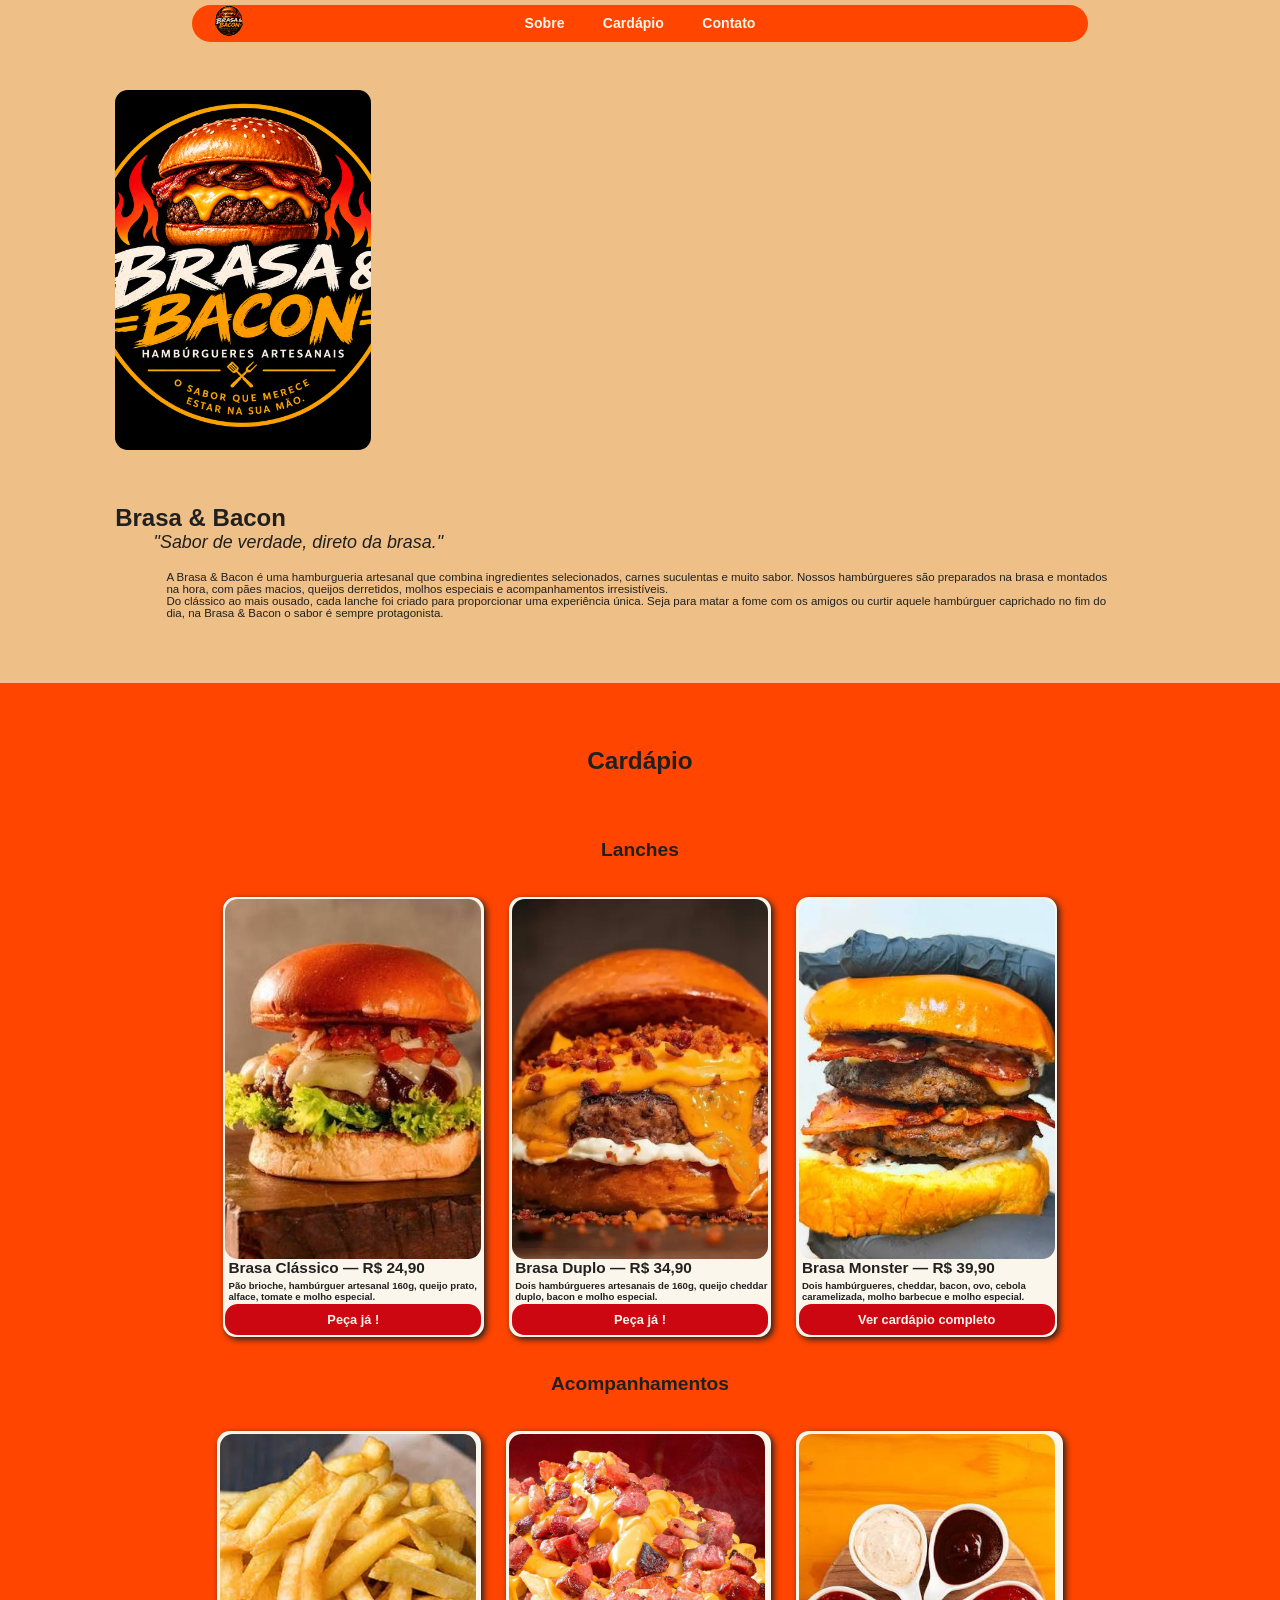
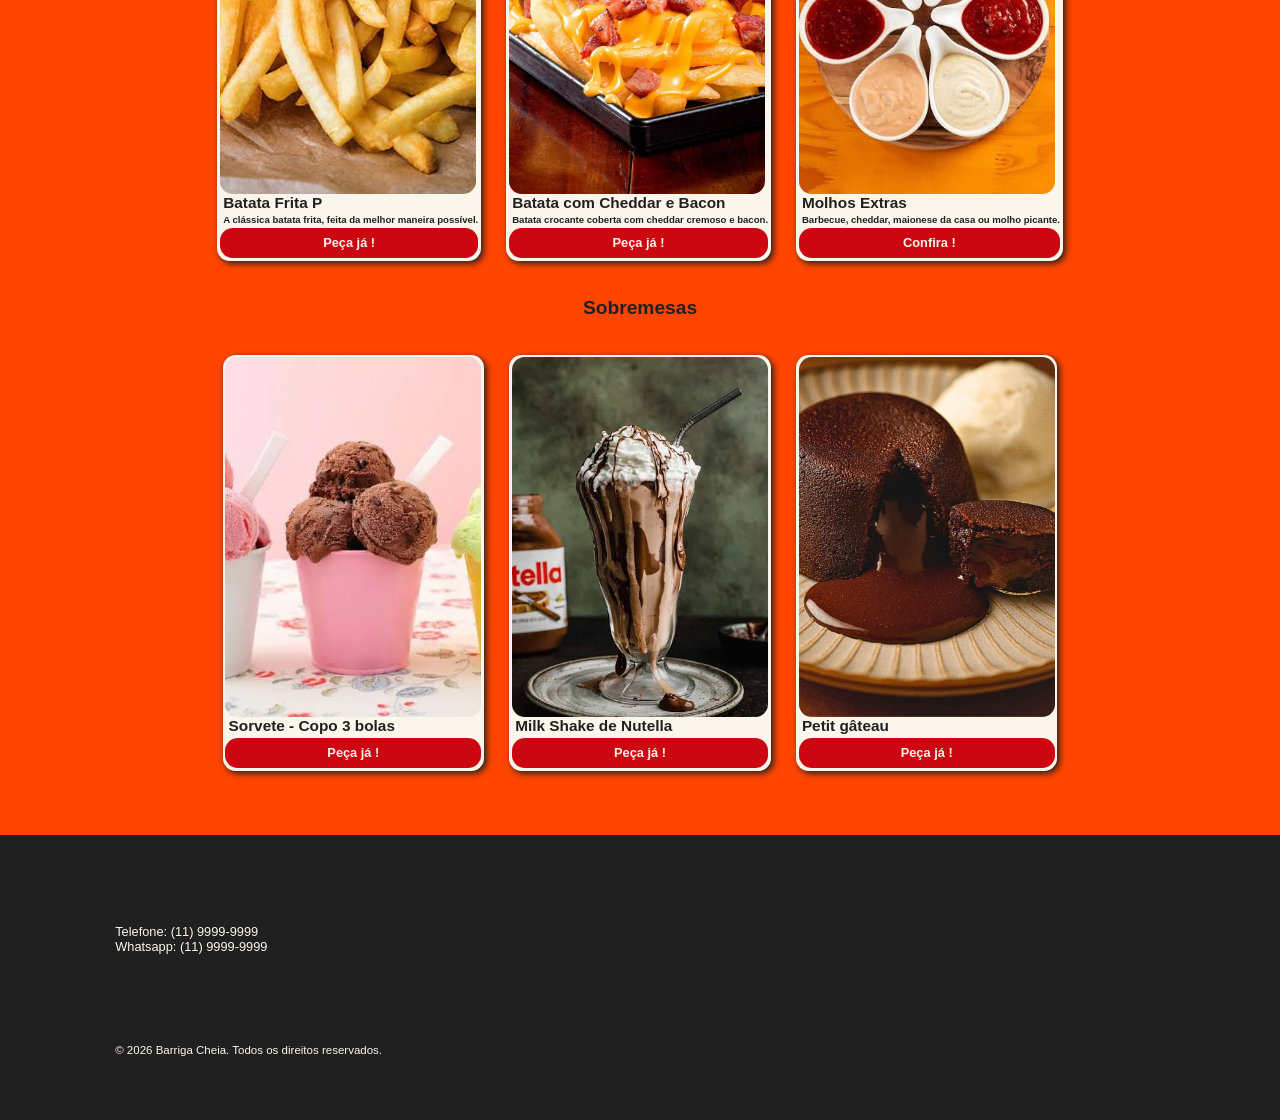
<file: barriga-cheia/restaurantes/hamburguer.html>
<!DOCTYPE html>
<html lang="pt-br">
<head>
    <meta charset="UTF-8">
    <link rel="stylesheet" href="styleburguer.css">
    <title>Brasa & Bacon - Barriga Cheia</title>
    <link rel="icon" type="image/png" href="imgs/burguerlogo.png">
</head>
<body>
    <nav class="principal">
    <a href="#inicio" class="aLogo"><img class="logo" src="imgs/burguerlogo.png" alt="Barriga Cheia Logo"></a>
    <a href="#sobre" class="button">Sobre</a>
    <a href="#restaurantes" class="button">Cardápio</a>
    <a href="#contato" class="button">Contato</a>
    </nav>
    <main id="inicio">
        <section id="sobre">
            <img class="imgCard" src="imgs/fundop.png" alt="Brasa & Bacon"><br><br><br>
            <h1 class="titulo"> Brasa & Bacon </h1>
            <h2 class="subtitulo"><i>"Sabor de verdade, direto da brasa."</i></h2>
            <br>
            <p class="infos">   A Brasa & Bacon é uma hamburgueria artesanal que combina ingredientes selecionados, carnes suculentas e muito sabor. Nossos hambúrgueres são preparados na brasa e montados na hora, com pães macios, queijos derretidos, molhos especiais e acompanhamentos irresistíveis.<br>

    Do clássico ao mais ousado, cada lanche foi criado para proporcionar uma experiência única. Seja para matar a fome com os amigos ou curtir aquele hambúrguer caprichado no fim do dia, na Brasa & Bacon o sabor é sempre protagonista.</p>
        </section>
        <section id="restaurantes">
            <h2 class="titulo" id="h2restaurante">Cardápio</h2>
            <h2 class="sub">Lanches</h2><br><br>
            <div class="cards">
            <card class="card">
                <img class="imgCard" src="imgs/classic.jfif" alt="Brasa Clássico">
                <h3 class="cardTitulo">Brasa Clássico — R$ 24,90</h3>
                <h3 class="desc">Pão brioche, hambúrguer artesanal 160g, queijo prato,<br> alface, tomate e molho especial.</h3>
                <a href="" class="aCard">Peça já !</a>
            </card>
            <card class="card">
                <img class="imgCard" src="imgs/duplo.jpg" alt="Brasa Duplo">
                <h3 class="cardTitulo">Brasa Duplo — R$ 34,90</h3>
                <h3 class="desc">Dois hambúrgueres artesanais de 160g, queijo cheddar <br>duplo, bacon e molho especial.</h3>
                <a href="" class="aCard">Peça já !</a>
            </card>
             <card class="card">
                <img class="imgCard" src="imgs/monster.jpg" alt="Brasa Monster">
                <h3 class="cardTitulo">Brasa Monster — R$ 39,90</h3>
                 <h3 class="desc">Dois hambúrgueres, cheddar, bacon, ovo, cebola<br> caramelizada, molho barbecue e molho especial.</h3>
                <a href="" class="aCard">Ver cardápio completo</a>
            </card>
            </div>
            <br><br> <h2 class="sub">Acompanhamentos</h2><br><br>
            <div class="cards">
            <card class="card">
                <img class="imgCard" src="imgs/frenchfries.jfif" alt="Batata Frita">
                <h3 class="cardTitulo">Batata Frita P </h3>
                <h3 class="desc">A clássica batata frita, feita da melhor maneira possível.</h3>
                <a href="" class="aCard">Peça já !</a>
            </card>
            <card class="card">
                <img class="imgCard" src="imgs/cheddarbacon.jpg" alt="Batata com Cheddar e Bacon">
                <h3 class="cardTitulo">Batata com Cheddar e Bacon </h3>
                <h3 class="desc">Batata crocante coberta com cheddar cremoso e bacon.</h3>
                <a href="" class="aCard">Peça já !</a>
            </card>
            <card class="card">
                <img class="imgCard" src="imgs/molhod.jfif" alt="Molhos">
                <h3 class="cardTitulo">Molhos Extras</h3>
                <h3 class="desc">Barbecue, cheddar, maionese da casa ou molho picante.</h3>
                <a href="" class="aCard">Confira !</a>
            </card>
            </div>
            <br><br> <h2 class="sub">Sobremesas</h2><br><br>
            <div class="cards">
            <card class="card">
                <img class="imgCard" src="imgs/3bolas.jfif" alt="Sorvete">
                <h3 class="cardTitulo"> Sorvete - Copo 3 bolas</h3> 
                <a href="" class="aCard">Peça já !</a>
            </card>
           
            <card class="card">
                <img class="imgCard" src="imgs/nutella.jfif" alt="Milk Shake de Nutella">
                <h3 class="cardTitulo">Milk Shake de Nutella</h3>
                <a href="" class="aCard">Peça já !</a>
            </card>
            <card class="card">
                <img class="imgCard" src="imgs/petitgateau.jpg" alt="Petit gâteau">
                <h3 class="cardTitulo">Petit gâteau</h3>
                <a href="" class="aCard">Peça já !</a>
            </card>
            </div>
        </section>
    </main>
        <footer id="contato">
            <h4 class="h4Footer">
                Telefone: (11) 9999-9999
                <br>
                Whatsapp: (11) 9999-9999
            </h4>
            <p class="pFooter">&copy; 2026 Barriga Cheia. Todos os direitos reservados.</p>
        </footer>
</body>
</html>
</file>
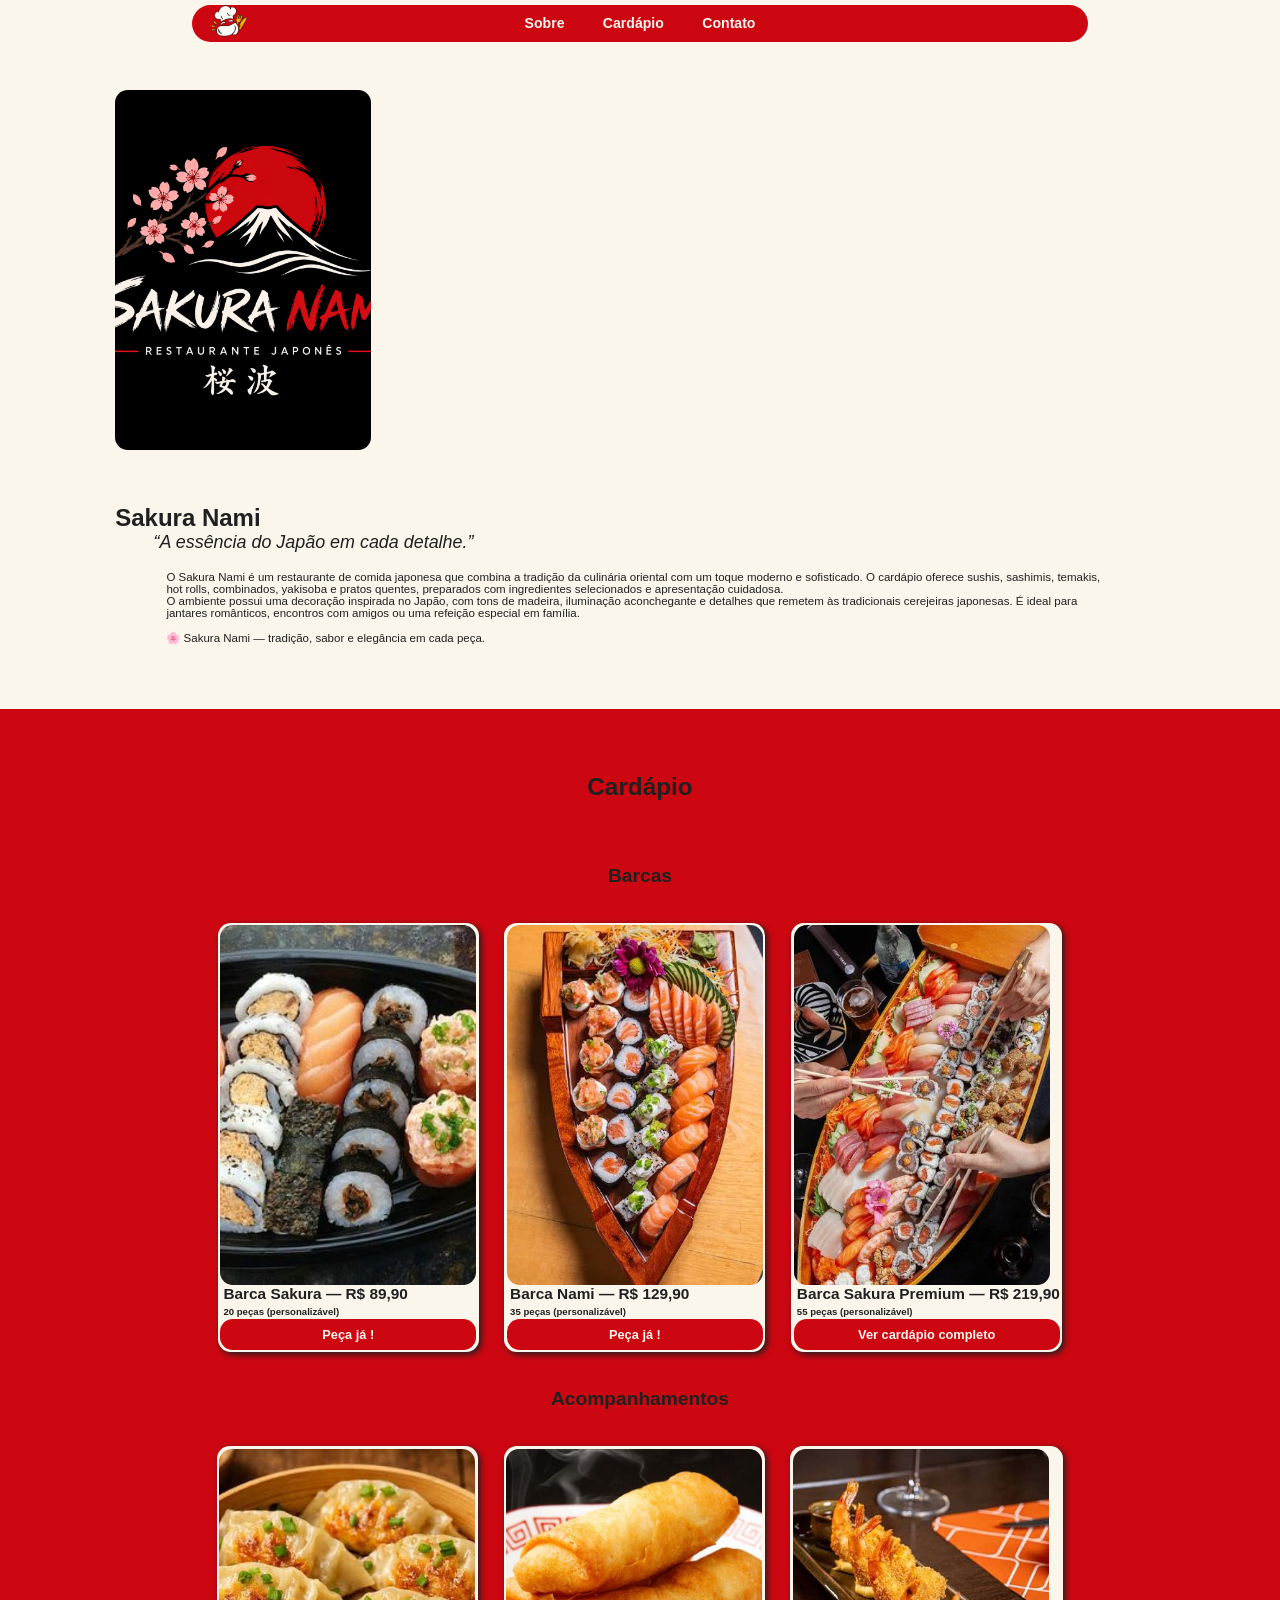
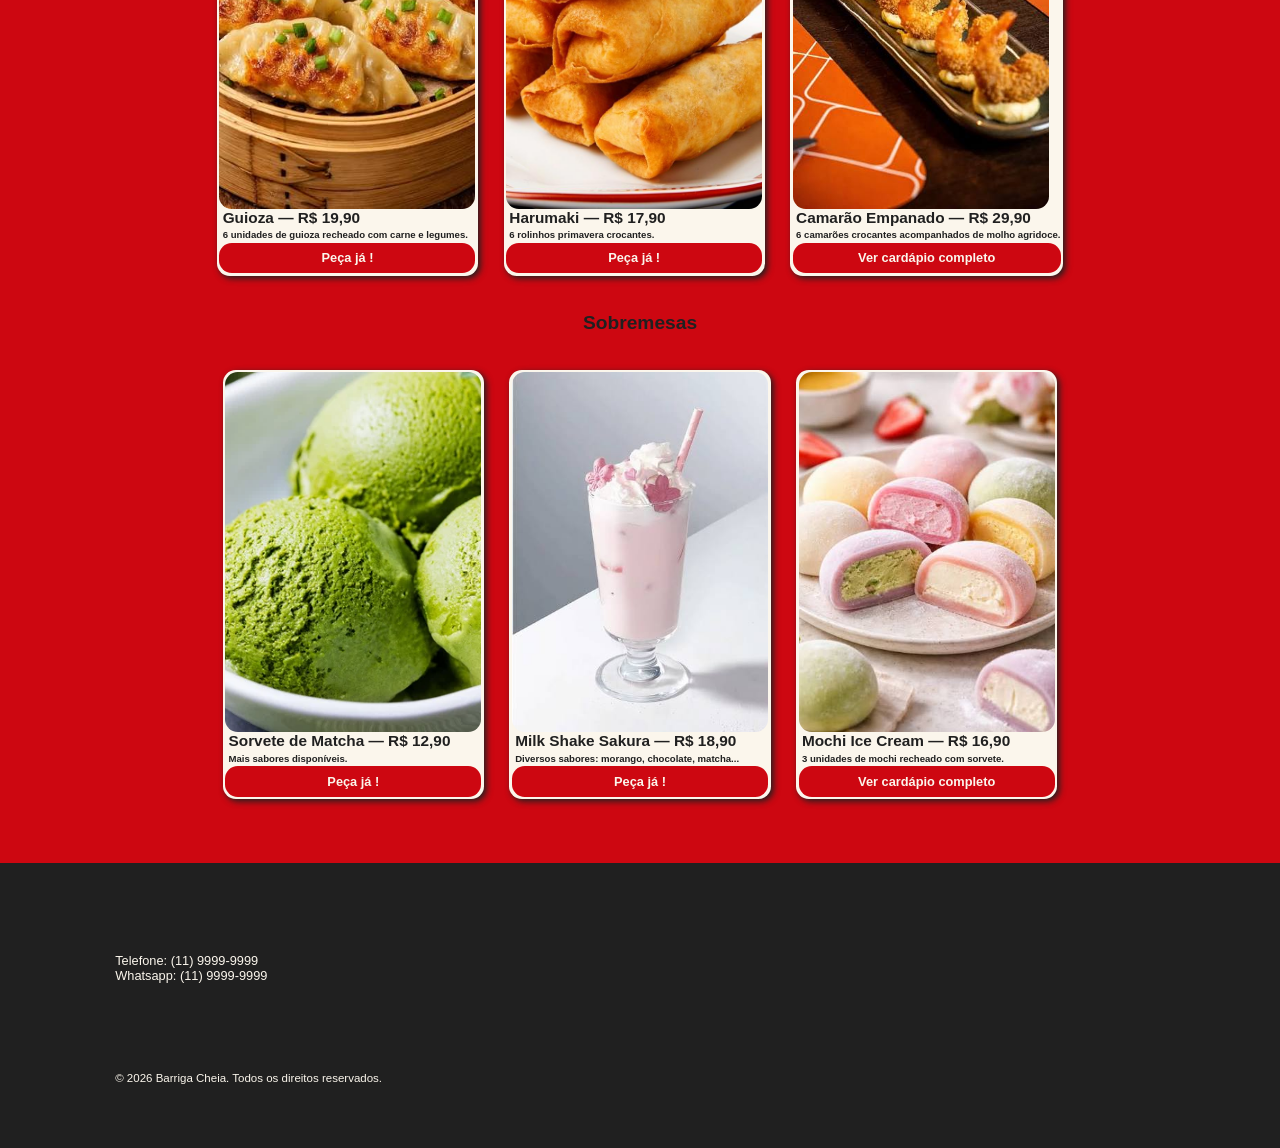
<file: barriga-cheia/restaurantes/japones.html>
<!DOCTYPE html>
<html lang="pt-br">
<head>
    <meta charset="UTF-8">
    <link rel="stylesheet" href="stylejapa.css">
    <title>Sakura Nami - Barriga Cheia</title>
    <link rel="icon" type="image/png" href="imgs/japalogo.png">
</head>
<body>
    <nav class="principal">
    <a href="../index.html" class="aLogo"><img class="logo" src="../img/BC1p1nobg.png" alt="Barriga Cheia Logo"></a>
    <a href="#sobre" class="button">Sobre</a>
    <a href="#restaurantes" class="button">Cardápio</a>
    <a href="#contato" class="button">Contato</a>
    </nav>
    <main id="inicio">
        <section id="sobre">
            <img class="imgCard" src="imgs/jpap.png" alt="Brasa & Bacon"><br><br><br>
            <h1 class="titulo"> Sakura Nami</h1>
            <h2 class="subtitulo"><i>“A essência do Japão em cada detalhe.”</i></h2>
            <br>
            <p class="infos">   O Sakura Nami é um restaurante de comida japonesa que combina a tradição da culinária oriental com um toque moderno e sofisticado. O cardápio oferece sushis, sashimis, temakis, hot rolls, combinados, yakisoba e pratos quentes, preparados com ingredientes selecionados e apresentação cuidadosa.
<br>O ambiente possui uma decoração inspirada no Japão, com tons de madeira, iluminação aconchegante e detalhes que remetem às tradicionais cerejeiras japonesas. É ideal para jantares românticos, encontros com amigos ou uma refeição especial em família.
<br><br>
🌸 Sakura Nami — tradição, sabor e elegância em cada peça.</p>
        </section>
        <section id="restaurantes">
            <h2 class="titulo" id="h2restaurante">Cardápio</h2>
            <h2 class="sub">Barcas</h2><br><br>
            <div class="cards">
            <card class="card">
                <img class="imgCard" src="imgs/twentypiece.jpg" alt="Barca Sakura">
                <h3 class="cardTitulo">Barca Sakura — R$ 89,90</h3>
                <h3 class="desc">20 peças (personalizável)</h3>
                <a href="" class="aCard">Peça já !</a>
            </card>
            <card class="card">
                <img class="imgCard" src="imgs/thirtyfive.jfif" alt="Barca Nami">
                <h3 class="cardTitulo">Barca Nami — R$ 129,90</h3>
                <h3 class="desc">35 peças (personalizável)</h3>
                <a href="" class="aCard">Peça já !</a>
            </card>
             <card class="card">
                <img class="imgCard" src="imgs/fiftyfive.jfif" alt="Barca Sakura Premium">
                <h3 class="cardTitulo">Barca Sakura Premium — R$ 219,90</h3>
                 <h3 class="desc">55 peças (personalizável)</h3>
                <a href="" class="aCard">Ver cardápio completo</a>
            </card>
            </div>
            <br><br> <h2 class="sub">Acompanhamentos</h2><br><br>
            <div class="cards">
            <card class="card">
                <img class="imgCard" src="imgs/guioza.jfif" alt="Guioza">
                <h3 class="cardTitulo">Guioza — R$ 19,90 </h3>
                <h3 class="desc">6 unidades de guioza recheado com carne e legumes.</h3>
                <a href="" class="aCard">Peça já !</a>
            </card>
            <card class="card">
                <img class="imgCard" src="imgs/harumaki.jpg" alt="Harumaki">
                <h3 class="cardTitulo">Harumaki — R$ 17,90</h3>
                <h3 class="desc">6 rolinhos primavera crocantes.</h3>
                <a href="" class="aCard">Peça já !</a>
            </card>
            <card class="card">
                <img class="imgCard" src="imgs/camarao.jfif" alt="Camarão Empanado">
                <h3 class="cardTitulo">Camarão Empanado — R$ 29,90</h3>
                <h3 class="desc">6 camarões crocantes acompanhados de molho agridoce.</h3>
                <a href="" class="aCard">Ver cardápio completo</a>
            </card>
            </div>
            <br><br> <h2 class="sub">Sobremesas</h2><br><br>
            <div class="cards">
            <card class="card">
                <img class="imgCard" src="imgs/matcha.jpg " alt="Sorvete">
                <h3 class="cardTitulo"> Sorvete de Matcha — R$ 12,90</h3> 
                <h3 class="desc">Mais sabores disponíveis.</h3>
                <a href="" class="aCard">Peça já !</a>
            </card>
           
            <card class="card">
                <img class="imgCard" src="imgs/milksaku.jfif" alt="Milk Shake ">
                <h3 class="cardTitulo">Milk Shake Sakura — R$ 18,90</h3>
                <h3 class="desc">Diversos sabores: morango, chocolate, matcha...</h3>
                <a href="" class="aCard">Peça já !</a>
            </card>
            <card class="card">
                <img class="imgCard" src="imgs/mochi.jfif" alt="Mochi Ice Cream">
                <h3 class="cardTitulo">Mochi Ice Cream — R$ 16,90</h3>
                <h3 class="desc">3 unidades de mochi recheado com sorvete.</h3>
                <a href="" class="aCard">Ver cardápio completo</a>
            </card>
            </div>
        </section>
    </main>
        <footer id="contato">
            <h4 class="h4Footer">
                Telefone: (11) 9999-9999
                <br>
                Whatsapp: (11) 9999-9999
            </h4>
            <p class="pFooter">&copy; 2026 Barriga Cheia. Todos os direitos reservados.</p>
        </footer>
</body>
</html>
</file>
<file: barriga-cheia/style.css>
:root{
    --red: #CD0711;
    --white: #FBF6EC;
    --orange: #F8A426;
    --black: #202020;
}

*{
    margin: 0vw;
    padding: 0vw;
    font-family: "Segoe UI", Arial, sans-serif;
    text-decoration: none;
    -webkit-font-smoothing: antialiased;
    -moz-osx-font-smoothing: grayscale;
    color: var(--black);
}

body{
    background: var(--white);
}

img.logo{
    width: 2.8vw;
    height: auto;
}

nav.principal{
    position: fixed;
    top: 0vh;
    left: 0vw;
    right: 0vw;
    width: auto;
    display: flex;
    align-items: center;
    justify-content: center;
    background: var(--red);
    gap: 3vw;
    margin: 0.4vw 15vw 0vw 15vw;
    padding: 0.8vw;
    border-radius: 5vw;
}

a.aLogo{
    position: absolute;
    left: 1.5vw;
}

a.button{
    color: var(--white);
    font-weight: 600;
    font-size: 1.1vw;
    text-decoration: underline transparent 0.13vw solid;
    text-underline-offset: 0vw;
    transition: text-decoration-color 0.3s, text-underline-offset 0.3s;
    
}

a.button:hover{
    text-decoration-color: var(--white);
    text-underline-offset: 0.2vw;
}

section#sobre{
    padding: 7vw 9vw 5vw 9vw;
    background: var(--white);
}

h2.titulo{
    margin-bottom: 1vw;
    font-size: 1.9vw;
    margin-left: 4vw;
    font-weight: 800;
}

p.infos{
    font-size: 0.9vw;
    margin: 0vw 4vw 0vw 4vw;
    font-weight: 500;
}

section#restaurantes{
    padding: 5vw 9vw 5vw 9vw;
    background: var(--orange);
}

h2#h2restaurante{
    text-align: center;
    margin-bottom: 5vw;
}

div.cards{
    display: flex;
    flex-wrap: wrap;
    justify-content: center;
    gap: 2vw;
}

card.card{
    background: var(--white);
    display: flex;
    flex-direction: column;
    padding: 0.2vw;
    box-shadow: 0.2vw 0.2vw 0.5vw var(--black);
    border-radius: 1vw;
}

img.imgCard{
    display: block;
    object-fit: cover;
    width: 20vw;
    height: 40vh;
    border-radius: 1vw;
}

h3.cardTitulo{
    margin: 0vw 0vw 0.2vw 0.25vw;
    font-size: 1.2vw;
}

a.aCard{
    background: var(--red);
    padding: 0.6vw;
    border-radius: 1vw;
    color: var(--white);
    text-align: center;
    font-weight: 600;
    font-size: 1vw;
}

footer{
    background: var(--black);
    padding: 7vw 9vw 5vw 9vw;
}

h4.h4Footer{
    color: var(--white);
    font-size: 1vw;
    font-weight: 500;
    margin-bottom: 0.5vw;
}

p.pFooter{
    margin-top: 7vw;
    color: var(--white);
    font-size: 0.9vw;
}
</file>
<file: Grupo 3/style.css>
:root{
    --red: #CD0711;
    --white: #FBF6EC;
    --orange: #F8A426;
    --black: #202020;
}

*{
    margin: 0vw;
    padding: 0vw;
    font-family: "Segoe UI", Arial, sans-serif;
    text-decoration: none;
    -webkit-font-smoothing: antialiased;
    -moz-osx-font-smoothing: grayscale;
    color: var(--black);
}

body{
    background: var(--white);
}

img.logo{
    width: 2.8vw;
    height: auto;
}

nav.principal{
    position: fixed;
    top: 0vh;
    left: 0vw;
    right: 0vw;
    width: auto;
    display: flex;
    align-items: center;
    justify-content: center;
    background: var(--red);
    gap: 3vw;
    margin: 0.4vw 15vw 0vw 15vw;
    padding: 0.8vw;
    border-radius: 5vw;
}

a.aLogo{
    position: absolute;
    left: 1.5vw;
}

a.button{
    color: var(--white);
    font-weight: 600;
    font-size: 1.1vw;
    text-decoration: underline transparent 0.13vw solid;
    text-underline-offset: 0vw;
    transition: text-decoration-color 0.3s, text-underline-offset 0.3s;
    
}

a.button:hover{
    text-decoration-color: var(--white);
    text-underline-offset: 0.2vw;
}

section#sobre{
    padding: 7vw 9vw 5vw 9vw;
    background: var(--white);
}

h2.titulo{
    margin-bottom: 1vw;
    font-size: 1.9vw;
    margin-left: 4vw;
    font-weight: 800;
}

p.infos{
    font-size: 0.9vw;
    margin: 0vw 4vw 0vw 4vw;
    font-weight: 500;
}

section#restaurantes{
    padding: 5vw 9vw 5vw 9vw;
    background: var(--orange);
}

h2#h2restaurante{
    text-align: center;
    margin-bottom: 5vw;
}

div.cards{
    display: flex;
    flex-wrap: wrap;
    justify-content: center;
    gap: 2vw;
}

card.card{
    background: var(--white);
    display: flex;
    flex-direction: column;
    padding: 0.2vw;
    box-shadow: 0.2vw 0.2vw 0.5vw var(--black);
    border-radius: 1vw;
}

img.imgCard{
    display: block;
    object-fit: cover;
    width: 25vw;
    height: 15vh;
    border-radius: 1vw;
}

h3.cardTitulo{
    margin: 0vw 0vw 0.2vw 0.25vw;
    font-size: 1.2vw;
}

a.aCard{
    background: var(--red);
    padding: 0.6vw;
    border-radius: 1vw;
    color: var(--white);
    text-align: center;
    font-weight: 600;
    font-size: 1vw;
}

footer{
    background: var(--black);
    padding: 7vw 9vw 5vw 9vw;
}

h4.h4Footer{
    color: var(--white);
    font-size: 1vw;
    font-weight: 500;
    margin-bottom: 0.5vw;
}

p.pFooter{
    margin-top: 7vw;
    color: var(--white);
    font-size: 0.9vw;
}
</file>
<file: stylemarmita.css>
:root{
    --red: #CD0711;
    --white: #FBF6EC;
    --orange: #F8A426;
    --black: #202020;
}

*{
    margin: 0vw;
    padding: 0vw;
    font-family: "Segoe UI", Arial, sans-serif;
    text-decoration: none;
    -webkit-font-smoothing: antialiased;
    -moz-osx-font-smoothing: grayscale;
    color: var(--black);
}

body{
    background: var(--white);
}

img.logo{
    width: 2.8vw;
    height: auto;
}

nav.principal{
    position: fixed;
    top: 0vh;
    left: 0vw;
    right: 0vw;
    width: auto;
    display: flex;
    align-items: center;
    justify-content: center;
    background:var(--red);
    gap: 3vw;
    margin: 0.4vw 15vw 0vw 15vw;
    padding: 0.8vw;
    border-radius: 5vw;
}

a.aLogo{
    position: absolute;
    left: 1.5vw;
}

a.button{
    color: var(--white);
    font-weight: 600;
    font-size: 1.1vw;
    text-decoration: underline transparent 0.13vw solid;
    text-underline-offset: 0vw;
    transition: text-decoration-color 0.3s, text-underline-offset 0.3s;
    
}

a.button:hover{
    text-decoration-color: var(--white);
    text-underline-offset: 0.2vw;
}

section#sobre{
    padding: 7vw 9vw 5vw 9vw;
    background-color: rgb(255, 255, 255);
  /*  background-image: url('imgs/wallburguer.jpg');
    background-position: center;
    background-repeat: no-repeat;
    background-size: cover;*/
}

h2.titulo{
    margin-bottom: 2vw;
    font-size: 1.9vw;
   text-align: center;
    color: #FFB81C;
}
h2.subtitulo{
    font-size: 1.4vw;
    font-weight: 450;
    margin-left: 3vw;
    color: #FFB81C;
}

h2.sub{
    font-size: 1.5vw;
    text-align: center;
    color: #FFB81C;
    margin: 0vw 0vw 0vw 0vw;
}

p.infos{
    font-size: 0.9vw;
    margin: 0vw 4vw 0vw 4vw;
    font-weight: 500;
}

section#restaurantes{
    padding: 5vw 9vw 5vw 9vw;
    background: var(--black);
}

h2#h2restaurante{
    text-align: center;
    margin-bottom: 5vw;
}

div.cards{
    display: flex;
    flex-wrap: wrap;
    justify-content: center;
    gap: 2vw;
}

card.card{
    background: var(--white);
    display: flex;
    flex-direction: column;
    padding: 0.2vw;
    box-shadow: 0.2vw 0.2vw 0.5vw var(--black);
    border-radius: 1vw;
}

img.imgCard{
    display: block;
    object-fit: cover;
    width: 20vw;
    height: 40vh;
    border-radius: 1vw;
}

h3.cardTitulo{
    margin: 0vw 0vw 0.2vw 0.25vw;
    font-size: 1.2vw;
}
h3.desc{
    margin: 0vw 0vw 0.2vw 0.25vw;
    font-size: 0.75vw;
}
a.aCard{
    background: var(--red);
    padding: 0.6vw;
    border-radius: 1vw;
    color: var(--white);
    text-align: center;
    font-weight: 600;
    font-size: 1vw;
}

footer{
    background: var(--white);
    padding: 7vw 9vw 5vw 9vw;
}

h4.h4Footer{
    color: var(--black);
    font-size: 1vw;
    font-weight: 500;
    margin-bottom: 0.5vw;
}

p.pFooter{
    margin-top: 7vw;
    color: var(--black);
    font-size: 0.9vw;
}
</file>
<file: barriga-cheia/restaurantes/stylechurras.css>
:root{
    --red: #CD0711;
    --white: #FBF6EC;
    --orange: #F8A426;
    --black: #202020;
}

*{
    margin: 0vw;
    padding: 0vw;
    font-family: "Segoe UI", Arial, sans-serif;
    text-decoration: none;
    -webkit-font-smoothing: antialiased;
    -moz-osx-font-smoothing: grayscale;
    color: var(--black);
}

body{
    background: var(--white);
}

img.logo{
    width: 2.8vw;
    height: auto;
}

nav.principal{
    position: fixed;
    top: 0vh;
    left: 0vw;
    right: 0vw;
    width: auto;
    display: flex;
    align-items: center;
    justify-content: center;
    background:var(--red);
    gap: 3vw;
    margin: 0.4vw 15vw 0vw 15vw;
    padding: 0.8vw;
    border-radius: 5vw;
}

a.aLogo{
    position: absolute;
    left: 1.5vw;
}

a.button{
    color: var(--white);
    font-weight: 600;
    font-size: 1.1vw;
    text-decoration: underline transparent 0.13vw solid;
    text-underline-offset: 0vw;
    transition: text-decoration-color 0.3s, text-underline-offset 0.3s;
    
}

a.button:hover{
    text-decoration-color: var(--white);
    text-underline-offset: 0.2vw;
}

section#sobre{
    padding: 7vw 9vw 5vw 9vw;
    background-color: rgb(255, 255, 255);
  /*  background-image: url('imgs/wallburguer.jpg');
    background-position: center;
    background-repeat: no-repeat;
    background-size: cover;*/
}

h2.titulo{
    margin-bottom: 2vw;
    font-size: 1.9vw;
   text-align: center;
    color: #FFB81C;
}
h2.subtitulo{
    font-size: 1.4vw;
    font-weight: 450;
    margin-left: 3vw;
    color: #FFB81C;
}

h2.sub{
    font-size: 1.5vw;
    text-align: center;
    color: #FFB81C;
    margin: 0vw 0vw 0vw 0vw;
}

p.infos{
    font-size: 0.9vw;
    margin: 0vw 4vw 0vw 4vw;
    font-weight: 500;
}

section#restaurantes{
    padding: 5vw 9vw 5vw 9vw;
    background: var(--black);
}

h2#h2restaurante{
    text-align: center;
    margin-bottom: 5vw;
}

div.cards{
    display: flex;
    flex-wrap: wrap;
    justify-content: center;
    gap: 2vw;
}

card.card{
    background: var(--white);
    display: flex;
    flex-direction: column;
    padding: 0.2vw;
    box-shadow: 0.2vw 0.2vw 0.5vw var(--black);
    border-radius: 1vw;
}

img.imgCard{
    display: block;
    object-fit: cover;
    width: 20vw;
    height: 40vh;
    border-radius: 1vw;
}

h3.cardTitulo{
    margin: 0vw 0vw 0.2vw 0.25vw;
    font-size: 1.2vw;
}
h3.desc{
    margin: 0vw 0vw 0.2vw 0.25vw;
    font-size: 0.75vw;
}
a.aCard{
    background: var(--red);
    padding: 0.6vw;
    border-radius: 1vw;
    color: var(--white);
    text-align: center;
    font-weight: 600;
    font-size: 1vw;
}

footer{
    background: var(--white);
    padding: 7vw 9vw 5vw 9vw;
}

h4.h4Footer{
    color: var(--black);
    font-size: 1vw;
    font-weight: 500;
    margin-bottom: 0.5vw;
}

p.pFooter{
    margin-top: 7vw;
    color: var(--black);
    font-size: 0.9vw;
}
</file>
<file: barriga-cheia/restaurantes/styleburguer.css>
:root{
    --red: #CD0711;
    --white: #FBF6EC;
    --orange: #F8A426;
    --black: #202020;
}

*{
    margin: 0vw;
    padding: 0vw;
    font-family: "Segoe UI", Arial, sans-serif;
    text-decoration: none;
    -webkit-font-smoothing: antialiased;
    -moz-osx-font-smoothing: grayscale;
    color: var(--black);
}

body{
    background: var(--white);
}

img.logo{
    width: 2.8vw;
    height: auto;
}

nav.principal{
    position: fixed;
    top: 0vh;
    left: 0vw;
    right: 0vw;
    width: auto;
    display: flex;
    align-items: center;
    justify-content: center;
    background: orangered;
    gap: 3vw;
    margin: 0.4vw 15vw 0vw 15vw;
    padding: 0.8vw;
    border-radius: 5vw;
}

a.aLogo{
    position: absolute;
    left: 1.5vw;
}

a.button{
    color: var(--white);
    font-weight: 600;
    font-size: 1.1vw;
    text-decoration: underline transparent 0.13vw solid;
    text-underline-offset: 0vw;
    transition: text-decoration-color 0.3s, text-underline-offset 0.3s;
    
}

a.button:hover{
    text-decoration-color: var(--white);
    text-underline-offset: 0.2vw;
}

section#sobre{
    padding: 7vw 9vw 5vw 9vw;
    background-color: rgb(238, 192, 136);
  /*  background-image: url('imgs/wallburguer.jpg');
    background-position: center;
    background-repeat: no-repeat;
    background-size: cover;*/
}

h2.titulo{
    margin-bottom: 2vw;
    font-size: 1.9vw;
   text-align: center;
    color: #202020;
}
h2.subtitulo{
    font-size: 1.4vw;
    font-weight: 450;
    margin-left: 3vw;
    color: #202020;
}

h2.sub{
    font-size: 1.5vw;
    text-align: center;
    color: #202020;
    margin: 0vw 0vw 0vw 0vw;
}

p.infos{
    font-size: 0.9vw;
    margin: 0vw 4vw 0vw 4vw;
    font-weight: 500;
}

section#restaurantes{
    padding: 5vw 9vw 5vw 9vw;
    background: orangered;
}

h2#h2restaurante{
    text-align: center;
    margin-bottom: 5vw;
}

div.cards{
    display: flex;
    flex-wrap: wrap;
    justify-content: center;
    gap: 2vw;
}

card.card{
    background: var(--white);
    display: flex;
    flex-direction: column;
    padding: 0.2vw;
    box-shadow: 0.2vw 0.2vw 0.5vw var(--black);
    border-radius: 1vw;
}

img.imgCard{
    display: block;
    object-fit: cover;
    width: 20vw;
    height: 40vh;
    border-radius: 1vw;
}

h3.cardTitulo{
    margin: 0vw 0vw 0.2vw 0.25vw;
    font-size: 1.2vw;
}
h3.desc{
    margin: 0vw 0vw 0.2vw 0.25vw;
    font-size: 0.75vw;
}
a.aCard{
    background: var(--red);
    padding: 0.6vw;
    border-radius: 1vw;
    color: var(--white);
    text-align: center;
    font-weight: 600;
    font-size: 1vw;
}

footer{
    background: var(--black);
    padding: 7vw 9vw 5vw 9vw;
}

h4.h4Footer{
    color: var(--white);
    font-size: 1vw;
    font-weight: 500;
    margin-bottom: 0.5vw;
}

p.pFooter{
    margin-top: 7vw;
    color: var(--white);
    font-size: 0.9vw;
}
</file>
<file: barriga-cheia/restaurantes/stylejapa.css>
:root{
    --red: #CD0711;
    --white: #FBF6EC;
    --orange: #F8A426;
    --black: #202020;
}

*{
    margin: 0vw;
    padding: 0vw;
    font-family: "Segoe UI", Arial, sans-serif;
    text-decoration: none;
    -webkit-font-smoothing: antialiased;
    -moz-osx-font-smoothing: grayscale;
    color: var(--black);
}

body{
    background: var(--white);
}

img.logo{
    width: 2.8vw;
    height: auto;
}

nav.principal{
    position: fixed;
    top: 0vh;
    left: 0vw;
    right: 0vw;
    width: auto;
    display: flex;
    align-items: center;
    justify-content: center;
    background:var(--red);
    gap: 3vw;
    margin: 0.4vw 15vw 0vw 15vw;
    padding: 0.8vw;
    border-radius: 5vw;
}

a.aLogo{
    position: absolute;
    left: 1.5vw;
}

a.button{
    color: var(--white);
    font-weight: 600;
    font-size: 1.1vw;
    text-decoration: underline transparent 0.13vw solid;
    text-underline-offset: 0vw;
    transition: text-decoration-color 0.3s, text-underline-offset 0.3s;
    
}

a.button:hover{
    text-decoration-color: var(--white);
    text-underline-offset: 0.2vw;
}

section#sobre{
    padding: 7vw 9vw 5vw 9vw;
    background-color:var(--white);
  /*  background-image: url('imgs/wallburguer.jpg');
    background-position: center;
    background-repeat: no-repeat;
    background-size: cover;*/
}

h2.titulo{
    margin-bottom: 2vw;
    font-size: 1.9vw;
   text-align: center;
    color: #202020;
}
h2.subtitulo{
    font-size: 1.4vw;
    font-weight: 450;
    margin-left: 3vw;
    color: #202020;
}

h2.sub{
    font-size: 1.5vw;
    text-align: center;
    color: #202020;
    margin: 0vw 0vw 0vw 0vw;
}

p.infos{
    font-size: 0.9vw;
    margin: 0vw 4vw 0vw 4vw;
    font-weight: 500;
}

section#restaurantes{
    padding: 5vw 9vw 5vw 9vw;
    background: var(--red);
}

h2#h2restaurante{
    text-align: center;
    margin-bottom: 5vw;
}

div.cards{
    display: flex;
    flex-wrap: wrap;
    justify-content: center;
    gap: 2vw;
}

card.card{
    background: var(--white);
    display: flex;
    flex-direction: column;
    padding: 0.2vw;
    box-shadow: 0.2vw 0.2vw 0.5vw var(--black);
    border-radius: 1vw;
}

img.imgCard{
    display: block;
    object-fit: cover;
    width: 20vw;
    height: 40vh;
    border-radius: 1vw;
}

h3.cardTitulo{
    margin: 0vw 0vw 0.2vw 0.25vw;
    font-size: 1.2vw;
}
h3.desc{
    margin: 0vw 0vw 0.2vw 0.25vw;
    font-size: 0.75vw;
}
a.aCard{
    background: var(--red);
    padding: 0.6vw;
    border-radius: 1vw;
    color: var(--white);
    text-align: center;
    font-weight: 600;
    font-size: 1vw;
}

footer{
    background: var(--black);
    padding: 7vw 9vw 5vw 9vw;
}

h4.h4Footer{
    color: var(--white);
    font-size: 1vw;
    font-weight: 500;
    margin-bottom: 0.5vw;
}

p.pFooter{
    margin-top: 7vw;
    color: var(--white);
    font-size: 0.9vw;
}
</file>
